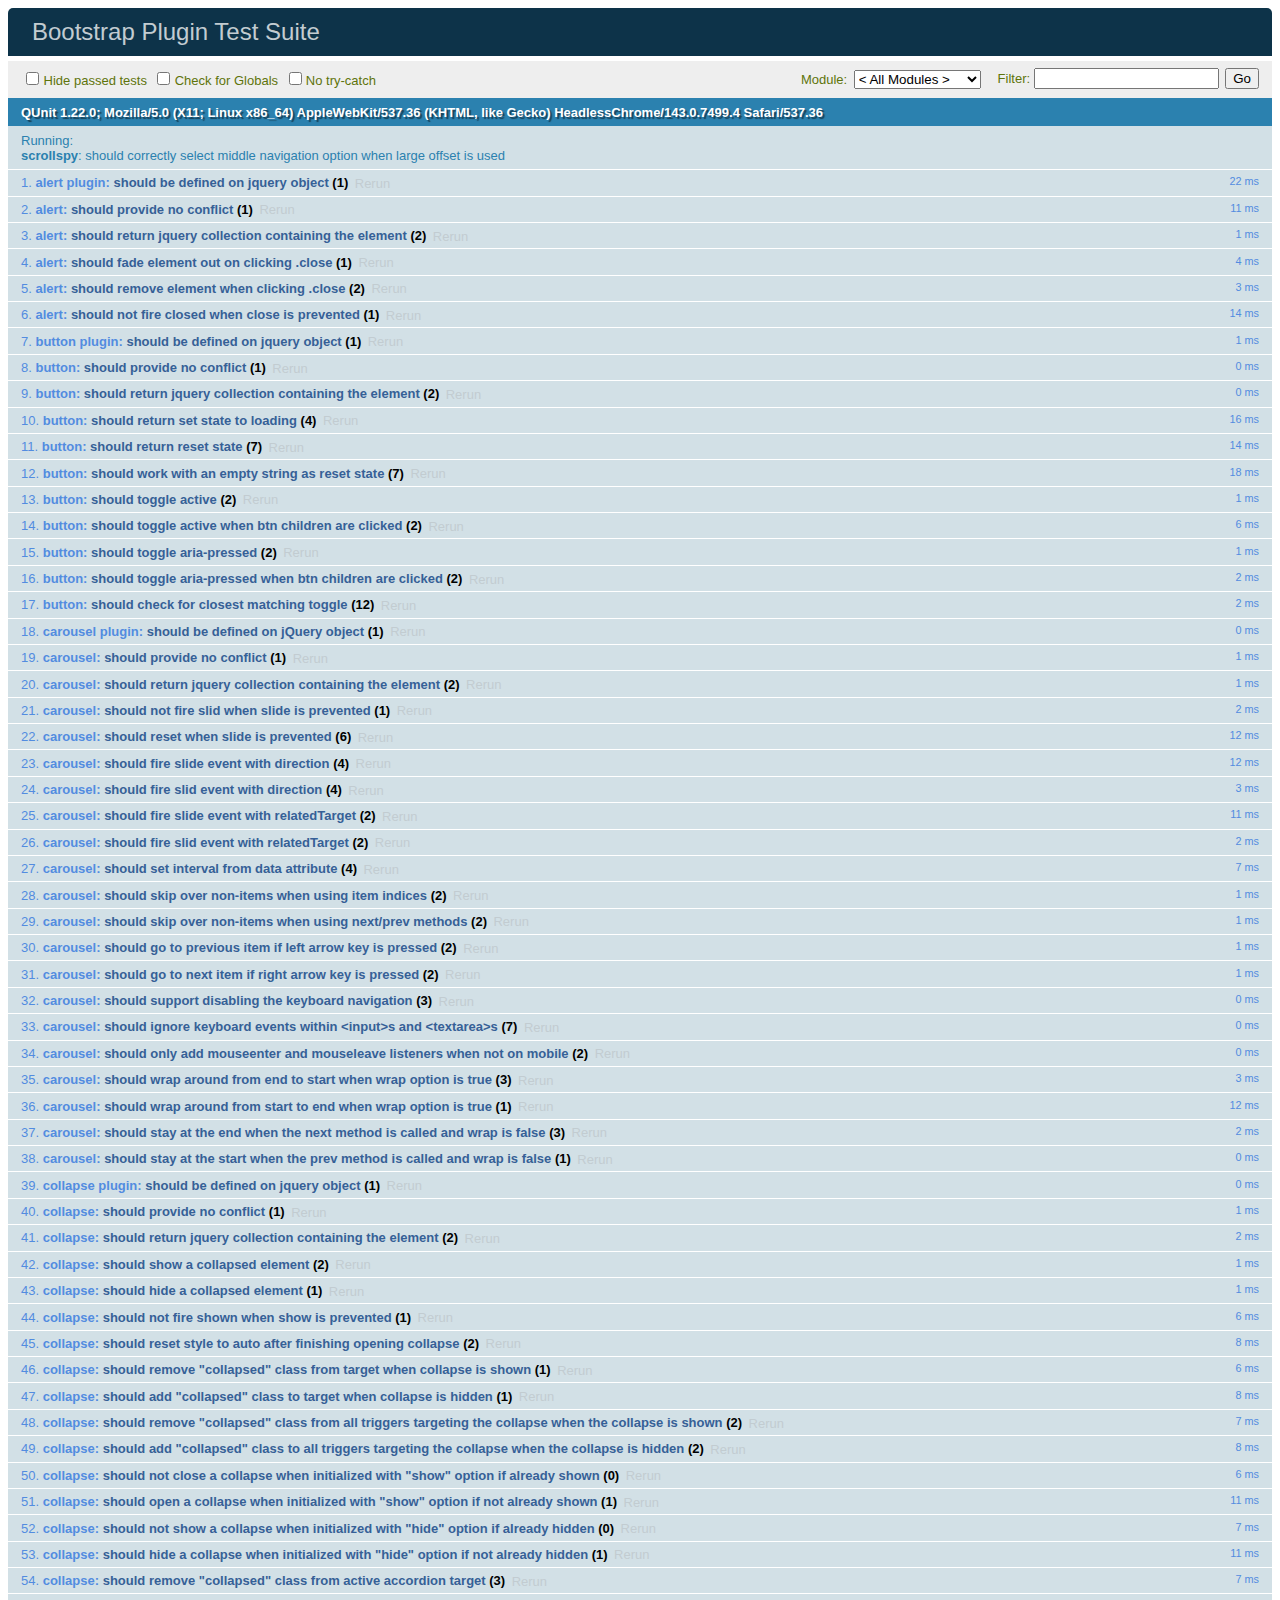
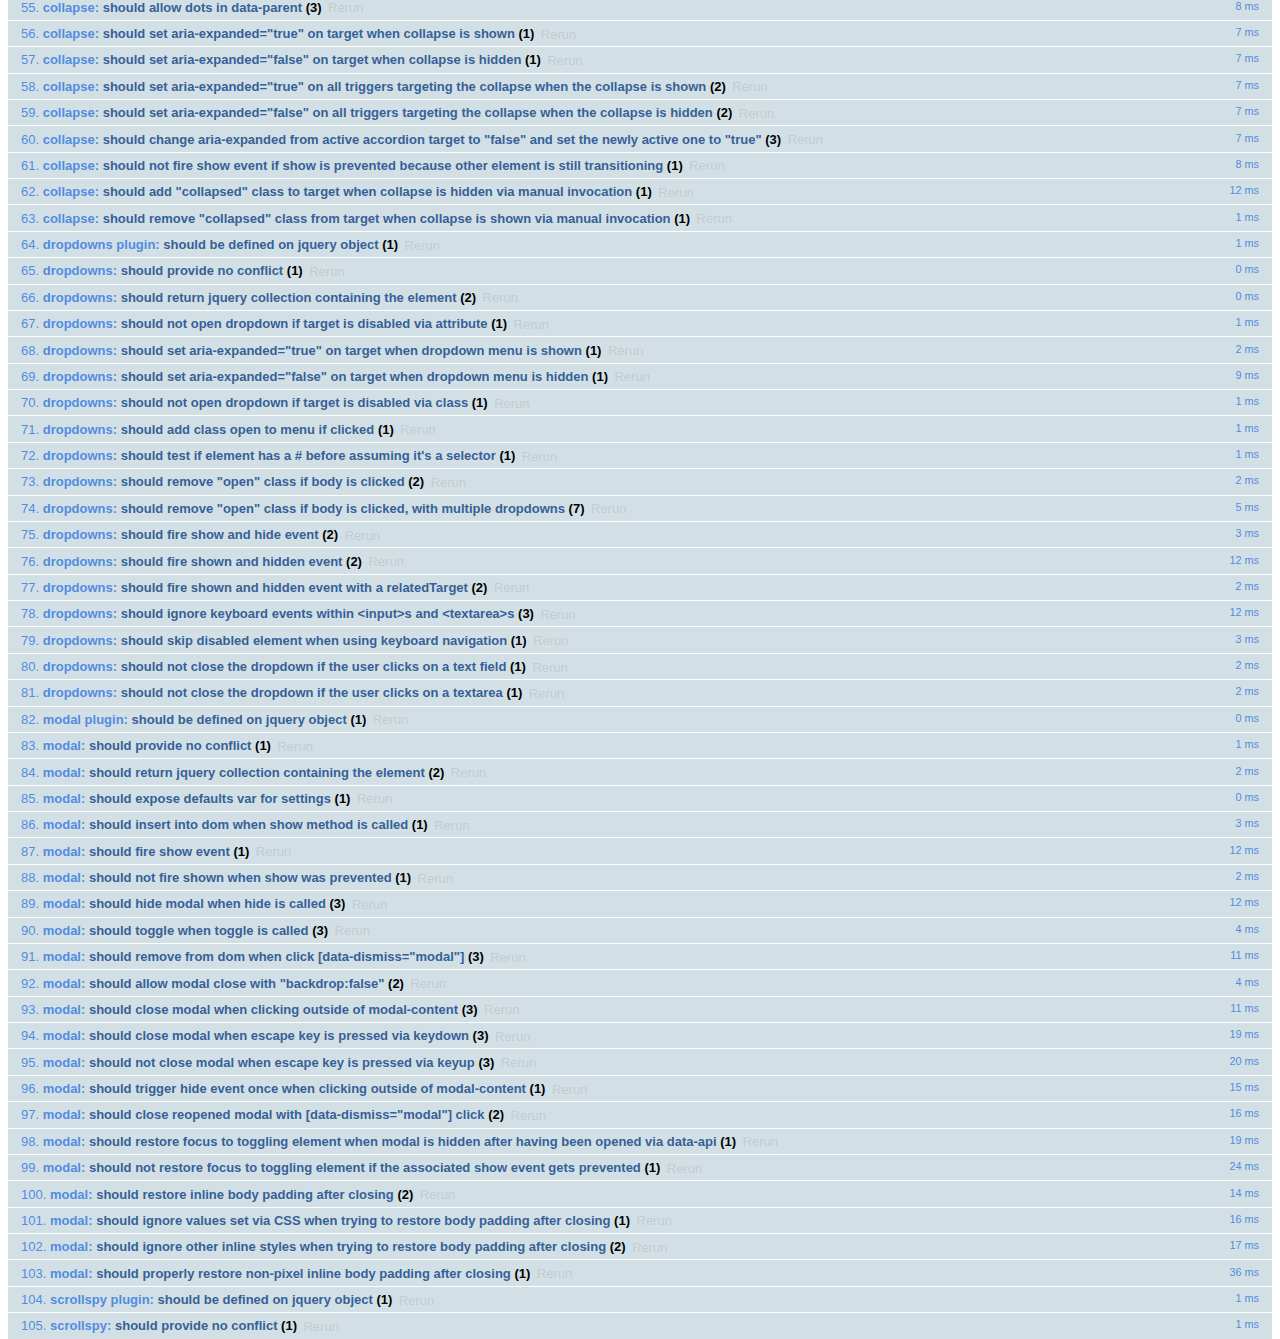
<file: src/main/resources/static/bootstrap-3.3.7/js/tests/index.html>
<!DOCTYPE html>
<html>
  <head>
    <meta charset="utf-8">
    <title>Bootstrap Plugin Test Suite</title>
    <meta name="viewport" content="width=device-width, initial-scale=1">

    <!-- jQuery -->
    <script src="vendor/jquery.min.js"></script>
    <script>
      // Disable jQuery event aliases to ensure we don't accidentally use any of them
      (function () {
        var eventAliases = [
          'blur',
          'focus',
          'focusin',
          'focusout',
          'load',
          'resize',
          'scroll',
          'unload',
          'click',
          'dblclick',
          'mousedown',
          'mouseup',
          'mousemove',
          'mouseover',
          'mouseout',
          'mouseenter',
          'mouseleave',
          'change',
          'select',
          'submit',
          'keydown',
          'keypress',
          'keyup',
          'error',
          'contextmenu',
          'hover',
          'bind',
          'unbind',
          'delegate',
          'undelegate'
        ]
        for (var i = 0; i < eventAliases.length; i++) {
          var eventAlias = eventAliases[i]
          $.fn[eventAlias] = function () {
            throw new Error('Using the ".' + eventAlias + '()" method is not allowed, so that Bootstrap can be compatible with custom jQuery builds which exclude the "event aliases" module that defines said method. See https://github.com/twbs/bootstrap/blob/master/CONTRIBUTING.md#js')
          }
        }
      })()
    </script>

    <!-- QUnit -->
    <link rel="stylesheet" href="vendor/qunit.css" media="screen">
    <script src="vendor/qunit.js"></script>
    <script>
      // See https://github.com/axemclion/grunt-saucelabs#test-result-details-with-qunit
      var log = []
      // Require assert.expect in each test
      QUnit.config.requireExpects = true
      QUnit.done(function (testResults) {
        var tests = []
        for (var i = 0, len = log.length; i < len; i++) {
          var details = log[i]
          tests.push({
            name: details.name,
            result: details.result,
            expected: details.expected,
            actual: details.actual,
            source: details.source
          })
        }
        testResults.tests = tests

        window.global_test_results = testResults
      })

      QUnit.testStart(function (testDetails) {
        $(window).scrollTop(0)
        QUnit.log(function (details) {
          if (!details.result) {
            details.name = testDetails.name
            log.push(details)
          }
        })
      })

      // Cleanup
      QUnit.testDone(function () {
        $('#qunit-fixture').empty()
        $('#modal-test, .modal-backdrop').remove()
      })

      // Display fixture on-screen on iOS to avoid false positives
      if (/iPhone|iPad|iPod/.test(navigator.userAgent)) {
        QUnit.begin(function() {
          $('#qunit-fixture').css({ top: 0, left: 0 })
        })

        QUnit.done(function () {
          $('#qunit-fixture').css({ top: '', left: '' })
        })
      }

      // Disable deprecated global QUnit method aliases in preparation for QUnit v2
      (function () {
        var methodNames = [
          'async',
          'asyncTest',
          'deepEqual',
          'equal',
          'expect',
          'module',
          'notDeepEqual',
          'notEqual',
          'notPropEqual',
          'notStrictEqual',
          'ok',
          'propEqual',
          'push',
          'start',
          'stop',
          'strictEqual',
          'test',
          'throws'
        ];
        for (var i = 0; i < methodNames.length; i++) {
          var methodName = methodNames[i];
          window[methodName] = undefined;
        }
      })();
    </script>

    <!-- Plugin sources -->
    <script>$.support.transition = false</script>
    <script src="../../js/alert.js"></script>
    <script src="../../js/button.js"></script>
    <script src="../../js/carousel.js"></script>
    <script src="../../js/collapse.js"></script>
    <script src="../../js/dropdown.js"></script>
    <script src="../../js/modal.js"></script>
    <script src="../../js/scrollspy.js"></script>
    <script src="../../js/tab.js"></script>
    <script src="../../js/tooltip.js"></script>
    <script src="../../js/popover.js"></script>
    <script src="../../js/affix.js"></script>

    <!-- Unit tests -->
    <script src="unit/alert.js"></script>
    <script src="unit/button.js"></script>
    <script src="unit/carousel.js"></script>
    <script src="unit/collapse.js"></script>
    <script src="unit/dropdown.js"></script>
    <script src="unit/modal.js"></script>
    <script src="unit/scrollspy.js"></script>
    <script src="unit/tab.js"></script>
    <script src="unit/tooltip.js"></script>
    <script src="unit/popover.js"></script>
    <script src="unit/affix.js"></script>

  </head>
  <body>
    <div id="qunit-container">
      <div id="qunit"></div>
      <div id="qunit-fixture"></div>
    </div>
  </body>
</html>
</file>
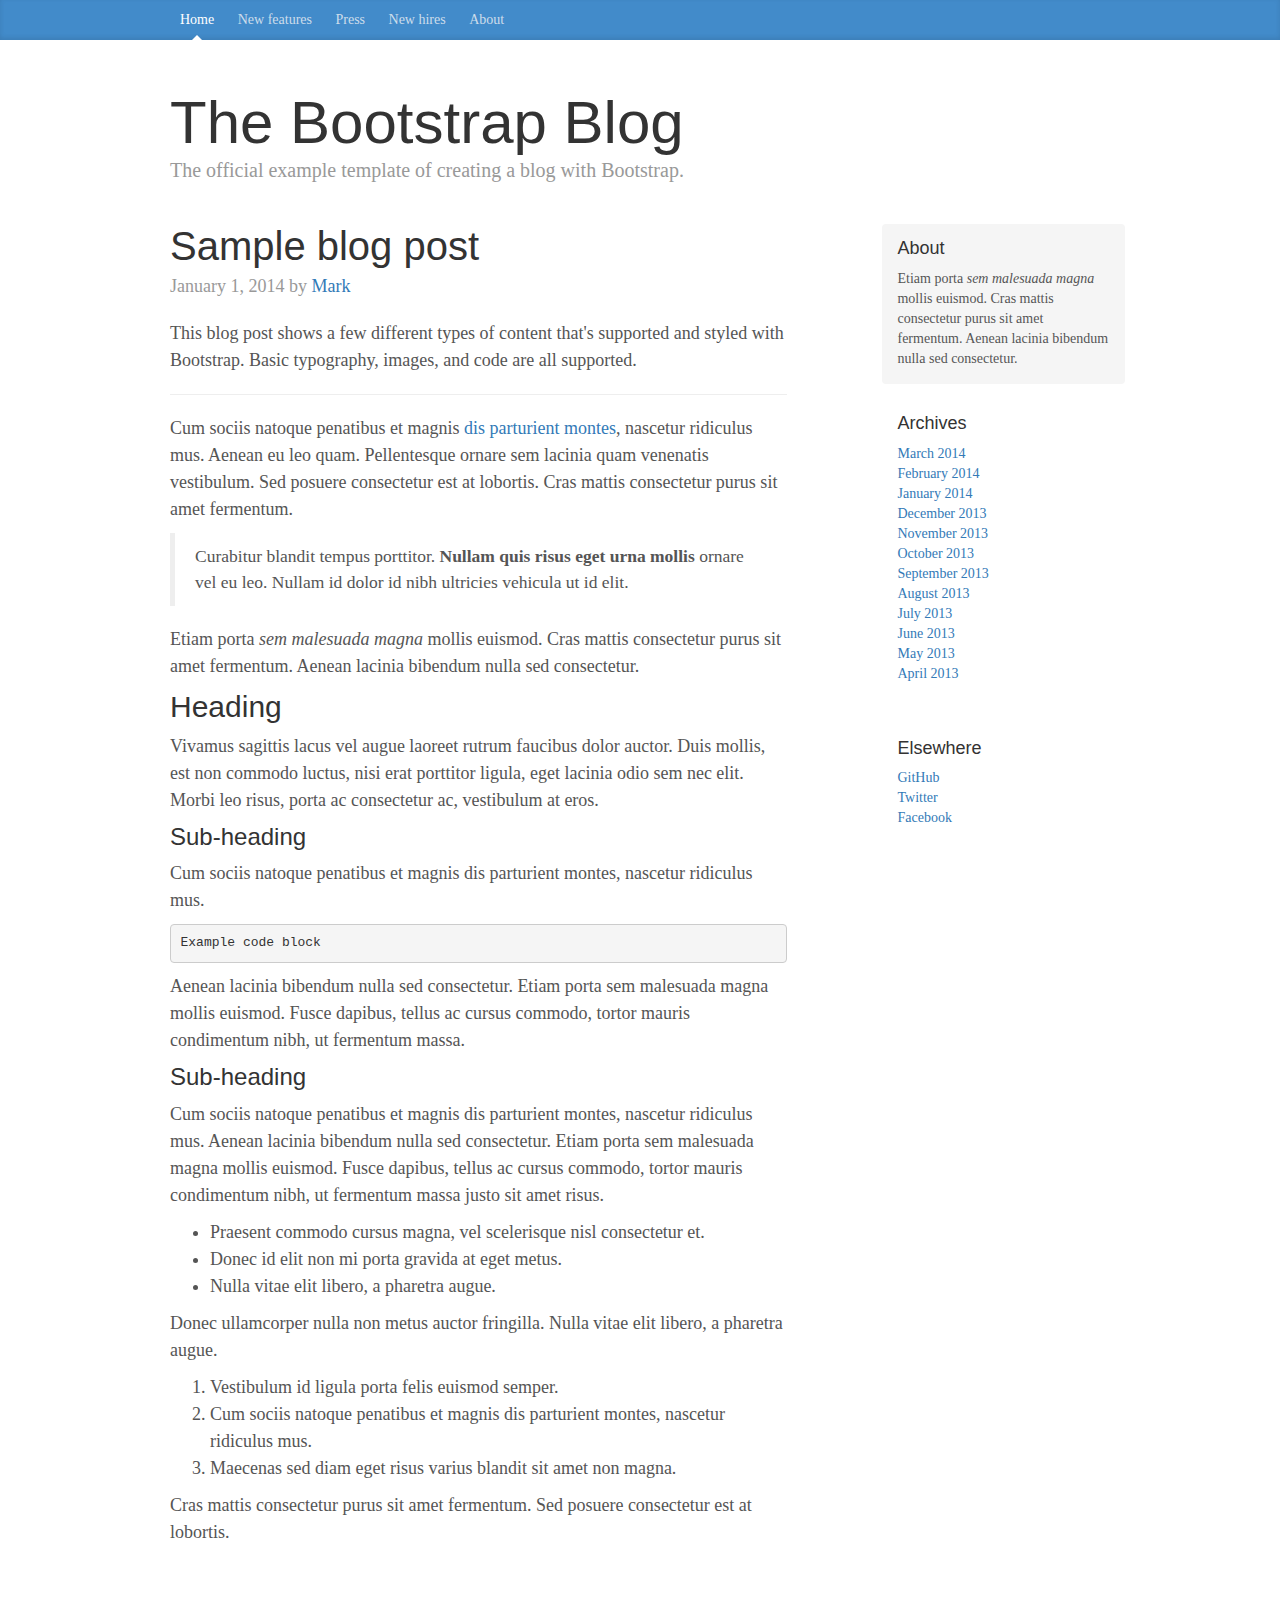
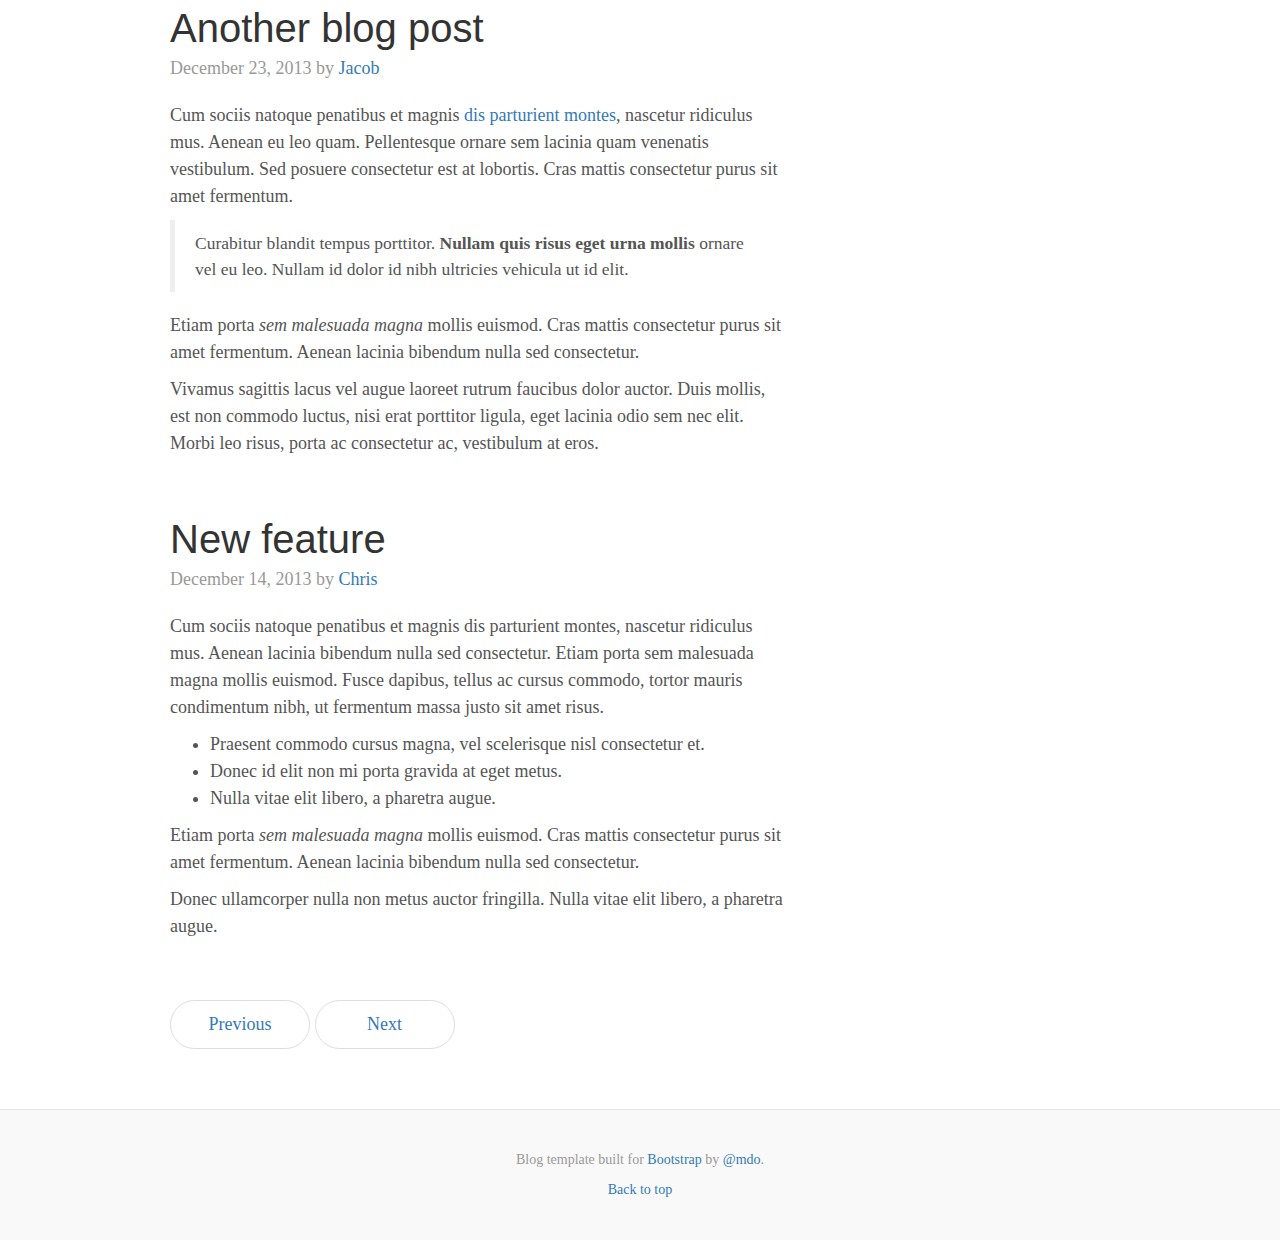
<file: src/main/resources/static/bootstrap-3.3.7/docs/examples/blog/index.html>
<!DOCTYPE html>
<html lang="en">
  <head>
    <meta charset="utf-8">
    <meta http-equiv="X-UA-Compatible" content="IE=edge">
    <meta name="viewport" content="width=device-width, initial-scale=1">
    <!-- The above 3 meta tags *must* come first in the head; any other head content must come *after* these tags -->
    <meta name="description" content="">
    <meta name="author" content="">
    <link rel="icon" href="../../favicon.ico">

    <title>Blog Template for Bootstrap</title>

    <!-- Bootstrap core CSS -->
    <link href="../../dist/css/bootstrap.min.css" rel="stylesheet">

    <!-- IE10 viewport hack for Surface/desktop Windows 8 bug -->
    <link href="../../assets/css/ie10-viewport-bug-workaround.css" rel="stylesheet">

    <!-- Custom styles for this template -->
    <link href="blog.css" rel="stylesheet">

    <!-- Just for debugging purposes. Don't actually copy these 2 lines! -->
    <!--[if lt IE 9]><script src="../../assets/js/ie8-responsive-file-warning.js"></script><![endif]-->
    <script src="../../assets/js/ie-emulation-modes-warning.js"></script>

    <!-- HTML5 shim and Respond.js for IE8 support of HTML5 elements and media queries -->
    <!--[if lt IE 9]>
      <script src="https://oss.maxcdn.com/html5shiv/3.7.3/html5shiv.min.js"></script>
      <script src="https://oss.maxcdn.com/respond/1.4.2/respond.min.js"></script>
    <![endif]-->
  </head>

  <body>

    <div class="blog-masthead">
      <div class="container">
        <nav class="blog-nav">
          <a class="blog-nav-item active" href="#">Home</a>
          <a class="blog-nav-item" href="#">New features</a>
          <a class="blog-nav-item" href="#">Press</a>
          <a class="blog-nav-item" href="#">New hires</a>
          <a class="blog-nav-item" href="#">About</a>
        </nav>
      </div>
    </div>

    <div class="container">

      <div class="blog-header">
        <h1 class="blog-title">The Bootstrap Blog</h1>
        <p class="lead blog-description">The official example template of creating a blog with Bootstrap.</p>
      </div>

      <div class="row">

        <div class="col-sm-8 blog-main">

          <div class="blog-post">
            <h2 class="blog-post-title">Sample blog post</h2>
            <p class="blog-post-meta">January 1, 2014 by <a href="#">Mark</a></p>

            <p>This blog post shows a few different types of content that's supported and styled with Bootstrap. Basic typography, images, and code are all supported.</p>
            <hr>
            <p>Cum sociis natoque penatibus et magnis <a href="#">dis parturient montes</a>, nascetur ridiculus mus. Aenean eu leo quam. Pellentesque ornare sem lacinia quam venenatis vestibulum. Sed posuere consectetur est at lobortis. Cras mattis consectetur purus sit amet fermentum.</p>
            <blockquote>
              <p>Curabitur blandit tempus porttitor. <strong>Nullam quis risus eget urna mollis</strong> ornare vel eu leo. Nullam id dolor id nibh ultricies vehicula ut id elit.</p>
            </blockquote>
            <p>Etiam porta <em>sem malesuada magna</em> mollis euismod. Cras mattis consectetur purus sit amet fermentum. Aenean lacinia bibendum nulla sed consectetur.</p>
            <h2>Heading</h2>
            <p>Vivamus sagittis lacus vel augue laoreet rutrum faucibus dolor auctor. Duis mollis, est non commodo luctus, nisi erat porttitor ligula, eget lacinia odio sem nec elit. Morbi leo risus, porta ac consectetur ac, vestibulum at eros.</p>
            <h3>Sub-heading</h3>
            <p>Cum sociis natoque penatibus et magnis dis parturient montes, nascetur ridiculus mus.</p>
            <pre><code>Example code block</code></pre>
            <p>Aenean lacinia bibendum nulla sed consectetur. Etiam porta sem malesuada magna mollis euismod. Fusce dapibus, tellus ac cursus commodo, tortor mauris condimentum nibh, ut fermentum massa.</p>
            <h3>Sub-heading</h3>
            <p>Cum sociis natoque penatibus et magnis dis parturient montes, nascetur ridiculus mus. Aenean lacinia bibendum nulla sed consectetur. Etiam porta sem malesuada magna mollis euismod. Fusce dapibus, tellus ac cursus commodo, tortor mauris condimentum nibh, ut fermentum massa justo sit amet risus.</p>
            <ul>
              <li>Praesent commodo cursus magna, vel scelerisque nisl consectetur et.</li>
              <li>Donec id elit non mi porta gravida at eget metus.</li>
              <li>Nulla vitae elit libero, a pharetra augue.</li>
            </ul>
            <p>Donec ullamcorper nulla non metus auctor fringilla. Nulla vitae elit libero, a pharetra augue.</p>
            <ol>
              <li>Vestibulum id ligula porta felis euismod semper.</li>
              <li>Cum sociis natoque penatibus et magnis dis parturient montes, nascetur ridiculus mus.</li>
              <li>Maecenas sed diam eget risus varius blandit sit amet non magna.</li>
            </ol>
            <p>Cras mattis consectetur purus sit amet fermentum. Sed posuere consectetur est at lobortis.</p>
          </div><!-- /.blog-post -->

          <div class="blog-post">
            <h2 class="blog-post-title">Another blog post</h2>
            <p class="blog-post-meta">December 23, 2013 by <a href="#">Jacob</a></p>

            <p>Cum sociis natoque penatibus et magnis <a href="#">dis parturient montes</a>, nascetur ridiculus mus. Aenean eu leo quam. Pellentesque ornare sem lacinia quam venenatis vestibulum. Sed posuere consectetur est at lobortis. Cras mattis consectetur purus sit amet fermentum.</p>
            <blockquote>
              <p>Curabitur blandit tempus porttitor. <strong>Nullam quis risus eget urna mollis</strong> ornare vel eu leo. Nullam id dolor id nibh ultricies vehicula ut id elit.</p>
            </blockquote>
            <p>Etiam porta <em>sem malesuada magna</em> mollis euismod. Cras mattis consectetur purus sit amet fermentum. Aenean lacinia bibendum nulla sed consectetur.</p>
            <p>Vivamus sagittis lacus vel augue laoreet rutrum faucibus dolor auctor. Duis mollis, est non commodo luctus, nisi erat porttitor ligula, eget lacinia odio sem nec elit. Morbi leo risus, porta ac consectetur ac, vestibulum at eros.</p>
          </div><!-- /.blog-post -->

          <div class="blog-post">
            <h2 class="blog-post-title">New feature</h2>
            <p class="blog-post-meta">December 14, 2013 by <a href="#">Chris</a></p>

            <p>Cum sociis natoque penatibus et magnis dis parturient montes, nascetur ridiculus mus. Aenean lacinia bibendum nulla sed consectetur. Etiam porta sem malesuada magna mollis euismod. Fusce dapibus, tellus ac cursus commodo, tortor mauris condimentum nibh, ut fermentum massa justo sit amet risus.</p>
            <ul>
              <li>Praesent commodo cursus magna, vel scelerisque nisl consectetur et.</li>
              <li>Donec id elit non mi porta gravida at eget metus.</li>
              <li>Nulla vitae elit libero, a pharetra augue.</li>
            </ul>
            <p>Etiam porta <em>sem malesuada magna</em> mollis euismod. Cras mattis consectetur purus sit amet fermentum. Aenean lacinia bibendum nulla sed consectetur.</p>
            <p>Donec ullamcorper nulla non metus auctor fringilla. Nulla vitae elit libero, a pharetra augue.</p>
          </div><!-- /.blog-post -->

          <nav>
            <ul class="pager">
              <li><a href="#">Previous</a></li>
              <li><a href="#">Next</a></li>
            </ul>
          </nav>

        </div><!-- /.blog-main -->

        <div class="col-sm-3 col-sm-offset-1 blog-sidebar">
          <div class="sidebar-module sidebar-module-inset">
            <h4>About</h4>
            <p>Etiam porta <em>sem malesuada magna</em> mollis euismod. Cras mattis consectetur purus sit amet fermentum. Aenean lacinia bibendum nulla sed consectetur.</p>
          </div>
          <div class="sidebar-module">
            <h4>Archives</h4>
            <ol class="list-unstyled">
              <li><a href="#">March 2014</a></li>
              <li><a href="#">February 2014</a></li>
              <li><a href="#">January 2014</a></li>
              <li><a href="#">December 2013</a></li>
              <li><a href="#">November 2013</a></li>
              <li><a href="#">October 2013</a></li>
              <li><a href="#">September 2013</a></li>
              <li><a href="#">August 2013</a></li>
              <li><a href="#">July 2013</a></li>
              <li><a href="#">June 2013</a></li>
              <li><a href="#">May 2013</a></li>
              <li><a href="#">April 2013</a></li>
            </ol>
          </div>
          <div class="sidebar-module">
            <h4>Elsewhere</h4>
            <ol class="list-unstyled">
              <li><a href="#">GitHub</a></li>
              <li><a href="#">Twitter</a></li>
              <li><a href="#">Facebook</a></li>
            </ol>
          </div>
        </div><!-- /.blog-sidebar -->

      </div><!-- /.row -->

    </div><!-- /.container -->

    <footer class="blog-footer">
      <p>Blog template built for <a href="http://getbootstrap.com">Bootstrap</a> by <a href="https://twitter.com/mdo">@mdo</a>.</p>
      <p>
        <a href="#">Back to top</a>
      </p>
    </footer>


    <!-- Bootstrap core JavaScript
    ================================================== -->
    <!-- Placed at the end of the document so the pages load faster -->
    <script src="https://ajax.googleapis.com/ajax/libs/jquery/1.12.4/jquery.min.js"></script>
    <script>window.jQuery || document.write('<script src="../../assets/js/vendor/jquery.min.js"><\/script>')</script>
    <script src="../../dist/js/bootstrap.min.js"></script>
    <!-- IE10 viewport hack for Surface/desktop Windows 8 bug -->
    <script src="../../assets/js/ie10-viewport-bug-workaround.js"></script>
  </body>
</html>
</file>
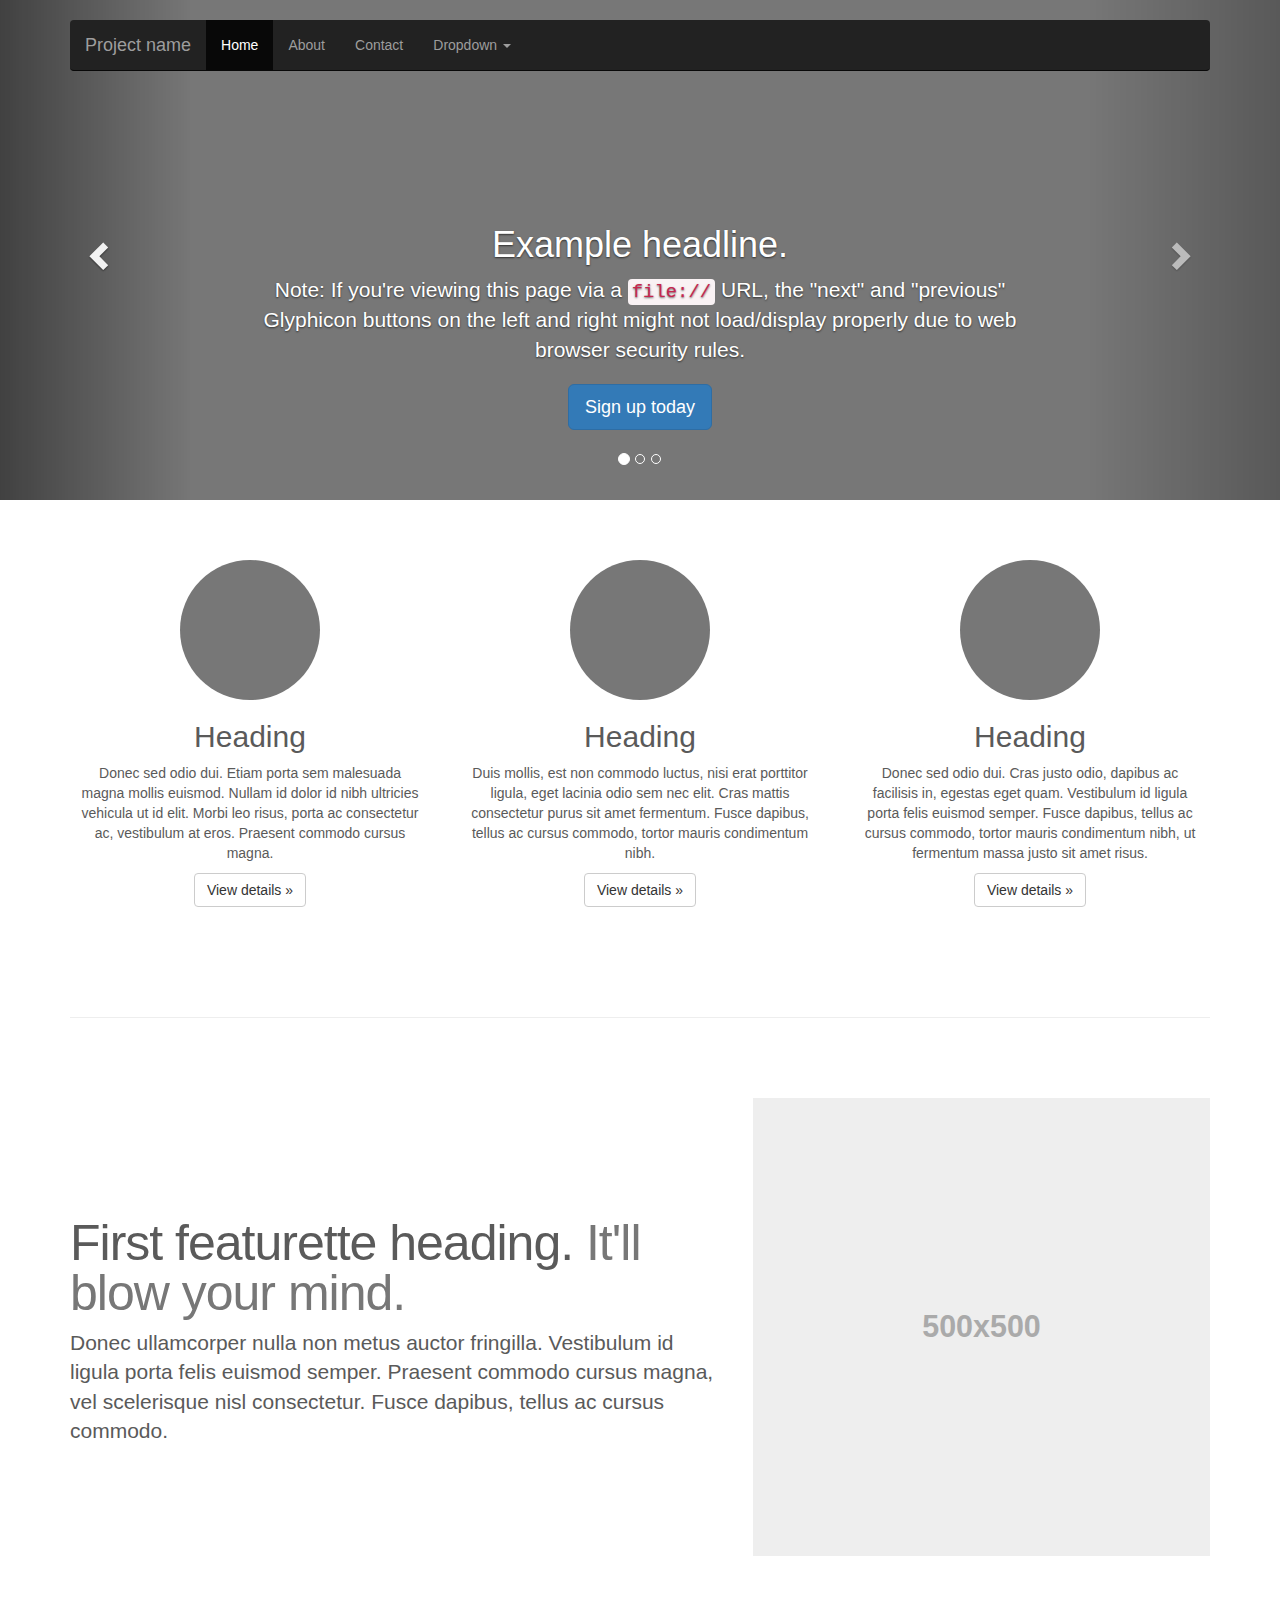
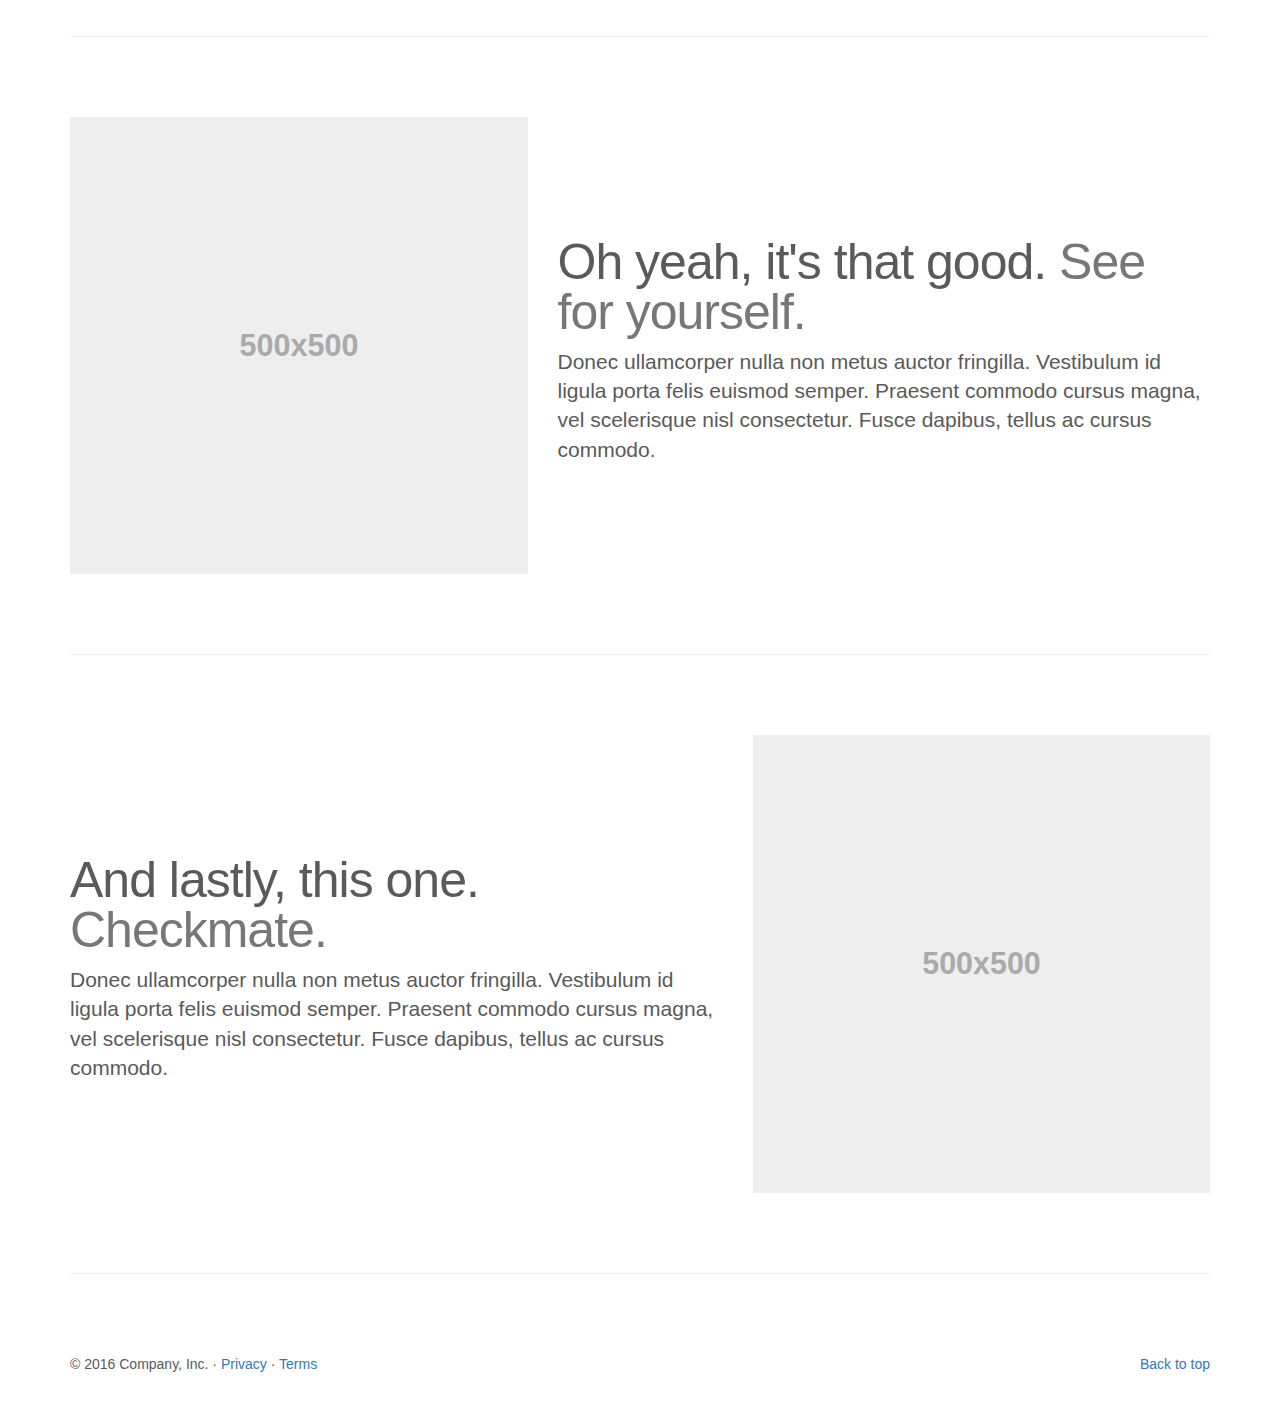
<file: src/main/resources/static/bootstrap-3.3.7/docs/examples/carousel/index.html>
<!DOCTYPE html>
<html lang="en">
  <head>
    <meta charset="utf-8">
    <meta http-equiv="X-UA-Compatible" content="IE=edge">
    <meta name="viewport" content="width=device-width, initial-scale=1">
    <!-- The above 3 meta tags *must* come first in the head; any other head content must come *after* these tags -->
    <meta name="description" content="">
    <meta name="author" content="">
    <link rel="icon" href="../../favicon.ico">

    <title>Carousel Template for Bootstrap</title>

    <!-- Bootstrap core CSS -->
    <link href="../../dist/css/bootstrap.min.css" rel="stylesheet">

    <!-- IE10 viewport hack for Surface/desktop Windows 8 bug -->
    <link href="../../assets/css/ie10-viewport-bug-workaround.css" rel="stylesheet">

    <!-- Just for debugging purposes. Don't actually copy these 2 lines! -->
    <!--[if lt IE 9]><script src="../../assets/js/ie8-responsive-file-warning.js"></script><![endif]-->
    <script src="../../assets/js/ie-emulation-modes-warning.js"></script>

    <!-- HTML5 shim and Respond.js for IE8 support of HTML5 elements and media queries -->
    <!--[if lt IE 9]>
      <script src="https://oss.maxcdn.com/html5shiv/3.7.3/html5shiv.min.js"></script>
      <script src="https://oss.maxcdn.com/respond/1.4.2/respond.min.js"></script>
    <![endif]-->

    <!-- Custom styles for this template -->
    <link href="carousel.css" rel="stylesheet">
  </head>
<!-- NAVBAR
================================================== -->
  <body>
    <div class="navbar-wrapper">
      <div class="container">

        <nav class="navbar navbar-inverse navbar-static-top">
          <div class="container">
            <div class="navbar-header">
              <button type="button" class="navbar-toggle collapsed" data-toggle="collapse" data-target="#navbar" aria-expanded="false" aria-controls="navbar">
                <span class="sr-only">Toggle navigation</span>
                <span class="icon-bar"></span>
                <span class="icon-bar"></span>
                <span class="icon-bar"></span>
              </button>
              <a class="navbar-brand" href="#">Project name</a>
            </div>
            <div id="navbar" class="navbar-collapse collapse">
              <ul class="nav navbar-nav">
                <li class="active"><a href="#">Home</a></li>
                <li><a href="#about">About</a></li>
                <li><a href="#contact">Contact</a></li>
                <li class="dropdown">
                  <a href="#" class="dropdown-toggle" data-toggle="dropdown" role="button" aria-haspopup="true" aria-expanded="false">Dropdown <span class="caret"></span></a>
                  <ul class="dropdown-menu">
                    <li><a href="#">Action</a></li>
                    <li><a href="#">Another action</a></li>
                    <li><a href="#">Something else here</a></li>
                    <li role="separator" class="divider"></li>
                    <li class="dropdown-header">Nav header</li>
                    <li><a href="#">Separated link</a></li>
                    <li><a href="#">One more separated link</a></li>
                  </ul>
                </li>
              </ul>
            </div>
          </div>
        </nav>

      </div>
    </div>


    <!-- Carousel
    ================================================== -->
    <div id="myCarousel" class="carousel slide" data-ride="carousel">
      <!-- Indicators -->
      <ol class="carousel-indicators">
        <li data-target="#myCarousel" data-slide-to="0" class="active"></li>
        <li data-target="#myCarousel" data-slide-to="1"></li>
        <li data-target="#myCarousel" data-slide-to="2"></li>
      </ol>
      <div class="carousel-inner" role="listbox">
        <div class="item active">
          <img class="first-slide" src="[data-uri]" alt="First slide">
          <div class="container">
            <div class="carousel-caption">
              <h1>Example headline.</h1>
              <p>Note: If you're viewing this page via a <code>file://</code> URL, the "next" and "previous" Glyphicon buttons on the left and right might not load/display properly due to web browser security rules.</p>
              <p><a class="btn btn-lg btn-primary" href="#" role="button">Sign up today</a></p>
            </div>
          </div>
        </div>
        <div class="item">
          <img class="second-slide" src="[data-uri]" alt="Second slide">
          <div class="container">
            <div class="carousel-caption">
              <h1>Another example headline.</h1>
              <p>Cras justo odio, dapibus ac facilisis in, egestas eget quam. Donec id elit non mi porta gravida at eget metus. Nullam id dolor id nibh ultricies vehicula ut id elit.</p>
              <p><a class="btn btn-lg btn-primary" href="#" role="button">Learn more</a></p>
            </div>
          </div>
        </div>
        <div class="item">
          <img class="third-slide" src="[data-uri]" alt="Third slide">
          <div class="container">
            <div class="carousel-caption">
              <h1>One more for good measure.</h1>
              <p>Cras justo odio, dapibus ac facilisis in, egestas eget quam. Donec id elit non mi porta gravida at eget metus. Nullam id dolor id nibh ultricies vehicula ut id elit.</p>
              <p><a class="btn btn-lg btn-primary" href="#" role="button">Browse gallery</a></p>
            </div>
          </div>
        </div>
      </div>
      <a class="left carousel-control" href="#myCarousel" role="button" data-slide="prev">
        <span class="glyphicon glyphicon-chevron-left" aria-hidden="true"></span>
        <span class="sr-only">Previous</span>
      </a>
      <a class="right carousel-control" href="#myCarousel" role="button" data-slide="next">
        <span class="glyphicon glyphicon-chevron-right" aria-hidden="true"></span>
        <span class="sr-only">Next</span>
      </a>
    </div><!-- /.carousel -->


    <!-- Marketing messaging and featurettes
    ================================================== -->
    <!-- Wrap the rest of the page in another container to center all the content. -->

    <div class="container marketing">

      <!-- Three columns of text below the carousel -->
      <div class="row">
        <div class="col-lg-4">
          <img class="img-circle" src="[data-uri]" alt="Generic placeholder image" width="140" height="140">
          <h2>Heading</h2>
          <p>Donec sed odio dui. Etiam porta sem malesuada magna mollis euismod. Nullam id dolor id nibh ultricies vehicula ut id elit. Morbi leo risus, porta ac consectetur ac, vestibulum at eros. Praesent commodo cursus magna.</p>
          <p><a class="btn btn-default" href="#" role="button">View details &raquo;</a></p>
        </div><!-- /.col-lg-4 -->
        <div class="col-lg-4">
          <img class="img-circle" src="[data-uri]" alt="Generic placeholder image" width="140" height="140">
          <h2>Heading</h2>
          <p>Duis mollis, est non commodo luctus, nisi erat porttitor ligula, eget lacinia odio sem nec elit. Cras mattis consectetur purus sit amet fermentum. Fusce dapibus, tellus ac cursus commodo, tortor mauris condimentum nibh.</p>
          <p><a class="btn btn-default" href="#" role="button">View details &raquo;</a></p>
        </div><!-- /.col-lg-4 -->
        <div class="col-lg-4">
          <img class="img-circle" src="[data-uri]" alt="Generic placeholder image" width="140" height="140">
          <h2>Heading</h2>
          <p>Donec sed odio dui. Cras justo odio, dapibus ac facilisis in, egestas eget quam. Vestibulum id ligula porta felis euismod semper. Fusce dapibus, tellus ac cursus commodo, tortor mauris condimentum nibh, ut fermentum massa justo sit amet risus.</p>
          <p><a class="btn btn-default" href="#" role="button">View details &raquo;</a></p>
        </div><!-- /.col-lg-4 -->
      </div><!-- /.row -->


      <!-- START THE FEATURETTES -->

      <hr class="featurette-divider">

      <div class="row featurette">
        <div class="col-md-7">
          <h2 class="featurette-heading">First featurette heading. <span class="text-muted">It'll blow your mind.</span></h2>
          <p class="lead">Donec ullamcorper nulla non metus auctor fringilla. Vestibulum id ligula porta felis euismod semper. Praesent commodo cursus magna, vel scelerisque nisl consectetur. Fusce dapibus, tellus ac cursus commodo.</p>
        </div>
        <div class="col-md-5">
          <img class="featurette-image img-responsive center-block" data-src="holder.js/500x500/auto" alt="Generic placeholder image">
        </div>
      </div>

      <hr class="featurette-divider">

      <div class="row featurette">
        <div class="col-md-7 col-md-push-5">
          <h2 class="featurette-heading">Oh yeah, it's that good. <span class="text-muted">See for yourself.</span></h2>
          <p class="lead">Donec ullamcorper nulla non metus auctor fringilla. Vestibulum id ligula porta felis euismod semper. Praesent commodo cursus magna, vel scelerisque nisl consectetur. Fusce dapibus, tellus ac cursus commodo.</p>
        </div>
        <div class="col-md-5 col-md-pull-7">
          <img class="featurette-image img-responsive center-block" data-src="holder.js/500x500/auto" alt="Generic placeholder image">
        </div>
      </div>

      <hr class="featurette-divider">

      <div class="row featurette">
        <div class="col-md-7">
          <h2 class="featurette-heading">And lastly, this one. <span class="text-muted">Checkmate.</span></h2>
          <p class="lead">Donec ullamcorper nulla non metus auctor fringilla. Vestibulum id ligula porta felis euismod semper. Praesent commodo cursus magna, vel scelerisque nisl consectetur. Fusce dapibus, tellus ac cursus commodo.</p>
        </div>
        <div class="col-md-5">
          <img class="featurette-image img-responsive center-block" data-src="holder.js/500x500/auto" alt="Generic placeholder image">
        </div>
      </div>

      <hr class="featurette-divider">

      <!-- /END THE FEATURETTES -->


      <!-- FOOTER -->
      <footer>
        <p class="pull-right"><a href="#">Back to top</a></p>
        <p>&copy; 2016 Company, Inc. &middot; <a href="#">Privacy</a> &middot; <a href="#">Terms</a></p>
      </footer>

    </div><!-- /.container -->


    <!-- Bootstrap core JavaScript
    ================================================== -->
    <!-- Placed at the end of the document so the pages load faster -->
    <script src="https://ajax.googleapis.com/ajax/libs/jquery/1.12.4/jquery.min.js"></script>
    <script>window.jQuery || document.write('<script src="../../assets/js/vendor/jquery.min.js"><\/script>')</script>
    <script src="../../dist/js/bootstrap.min.js"></script>
    <!-- Just to make our placeholder images work. Don't actually copy the next line! -->
    <script src="../../assets/js/vendor/holder.min.js"></script>
    <!-- IE10 viewport hack for Surface/desktop Windows 8 bug -->
    <script src="../../assets/js/ie10-viewport-bug-workaround.js"></script>
  </body>
</html>
</file>
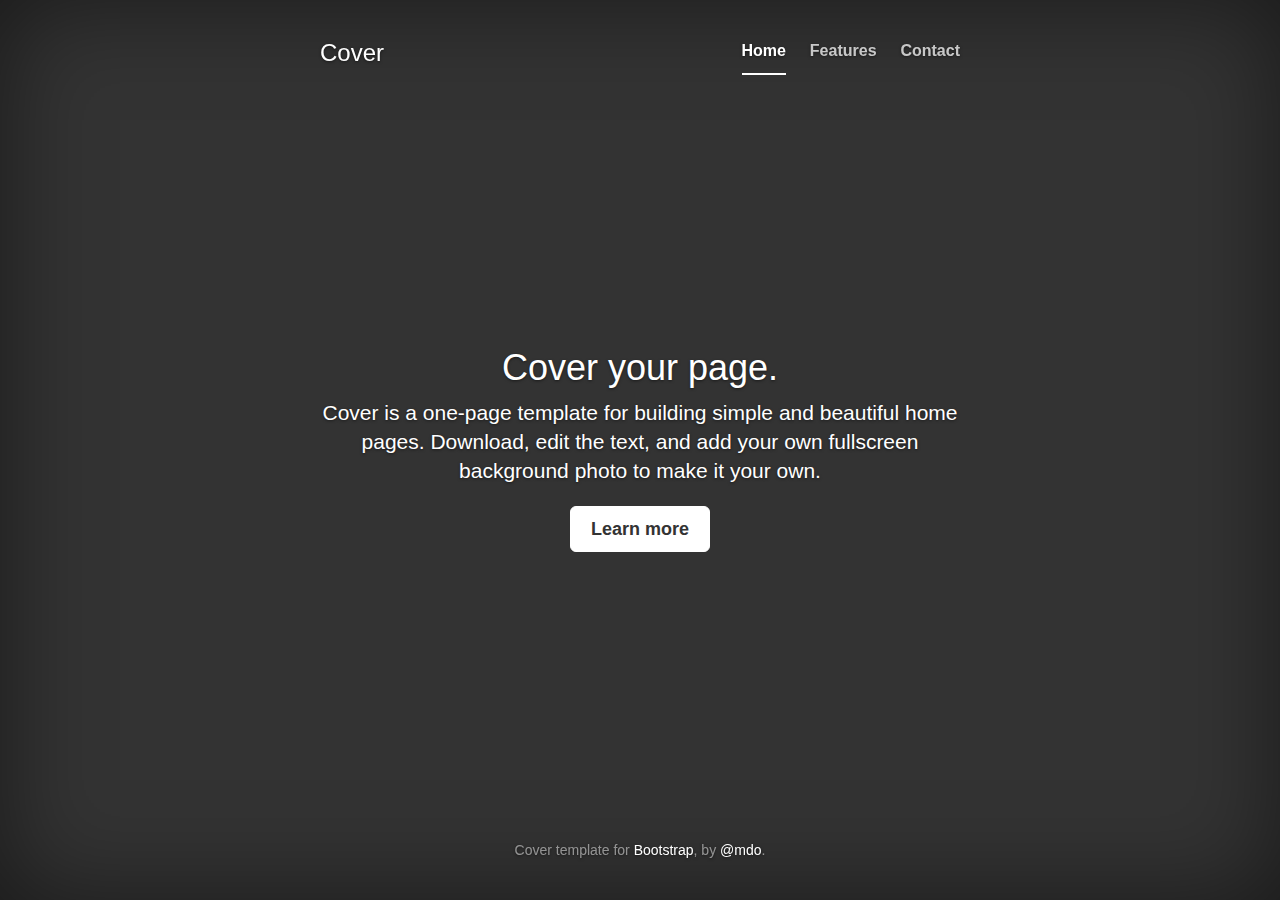
<file: src/main/resources/static/bootstrap-3.3.7/docs/examples/cover/index.html>
<!DOCTYPE html>
<html lang="en">
  <head>
    <meta charset="utf-8">
    <meta http-equiv="X-UA-Compatible" content="IE=edge">
    <meta name="viewport" content="width=device-width, initial-scale=1">
    <!-- The above 3 meta tags *must* come first in the head; any other head content must come *after* these tags -->
    <meta name="description" content="">
    <meta name="author" content="">
    <link rel="icon" href="../../favicon.ico">

    <title>Cover Template for Bootstrap</title>

    <!-- Bootstrap core CSS -->
    <link href="../../dist/css/bootstrap.min.css" rel="stylesheet">

    <!-- IE10 viewport hack for Surface/desktop Windows 8 bug -->
    <link href="../../assets/css/ie10-viewport-bug-workaround.css" rel="stylesheet">

    <!-- Custom styles for this template -->
    <link href="cover.css" rel="stylesheet">

    <!-- Just for debugging purposes. Don't actually copy these 2 lines! -->
    <!--[if lt IE 9]><script src="../../assets/js/ie8-responsive-file-warning.js"></script><![endif]-->
    <script src="../../assets/js/ie-emulation-modes-warning.js"></script>

    <!-- HTML5 shim and Respond.js for IE8 support of HTML5 elements and media queries -->
    <!--[if lt IE 9]>
      <script src="https://oss.maxcdn.com/html5shiv/3.7.3/html5shiv.min.js"></script>
      <script src="https://oss.maxcdn.com/respond/1.4.2/respond.min.js"></script>
    <![endif]-->
  </head>

  <body>

    <div class="site-wrapper">

      <div class="site-wrapper-inner">

        <div class="cover-container">

          <div class="masthead clearfix">
            <div class="inner">
              <h3 class="masthead-brand">Cover</h3>
              <nav>
                <ul class="nav masthead-nav">
                  <li class="active"><a href="#">Home</a></li>
                  <li><a href="#">Features</a></li>
                  <li><a href="#">Contact</a></li>
                </ul>
              </nav>
            </div>
          </div>

          <div class="inner cover">
            <h1 class="cover-heading">Cover your page.</h1>
            <p class="lead">Cover is a one-page template for building simple and beautiful home pages. Download, edit the text, and add your own fullscreen background photo to make it your own.</p>
            <p class="lead">
              <a href="#" class="btn btn-lg btn-default">Learn more</a>
            </p>
          </div>

          <div class="mastfoot">
            <div class="inner">
              <p>Cover template for <a href="http://getbootstrap.com">Bootstrap</a>, by <a href="https://twitter.com/mdo">@mdo</a>.</p>
            </div>
          </div>

        </div>

      </div>

    </div>

    <!-- Bootstrap core JavaScript
    ================================================== -->
    <!-- Placed at the end of the document so the pages load faster -->
    <script src="https://ajax.googleapis.com/ajax/libs/jquery/1.12.4/jquery.min.js"></script>
    <script>window.jQuery || document.write('<script src="../../assets/js/vendor/jquery.min.js"><\/script>')</script>
    <script src="../../dist/js/bootstrap.min.js"></script>
    <!-- IE10 viewport hack for Surface/desktop Windows 8 bug -->
    <script src="../../assets/js/ie10-viewport-bug-workaround.js"></script>
  </body>
</html>
</file>
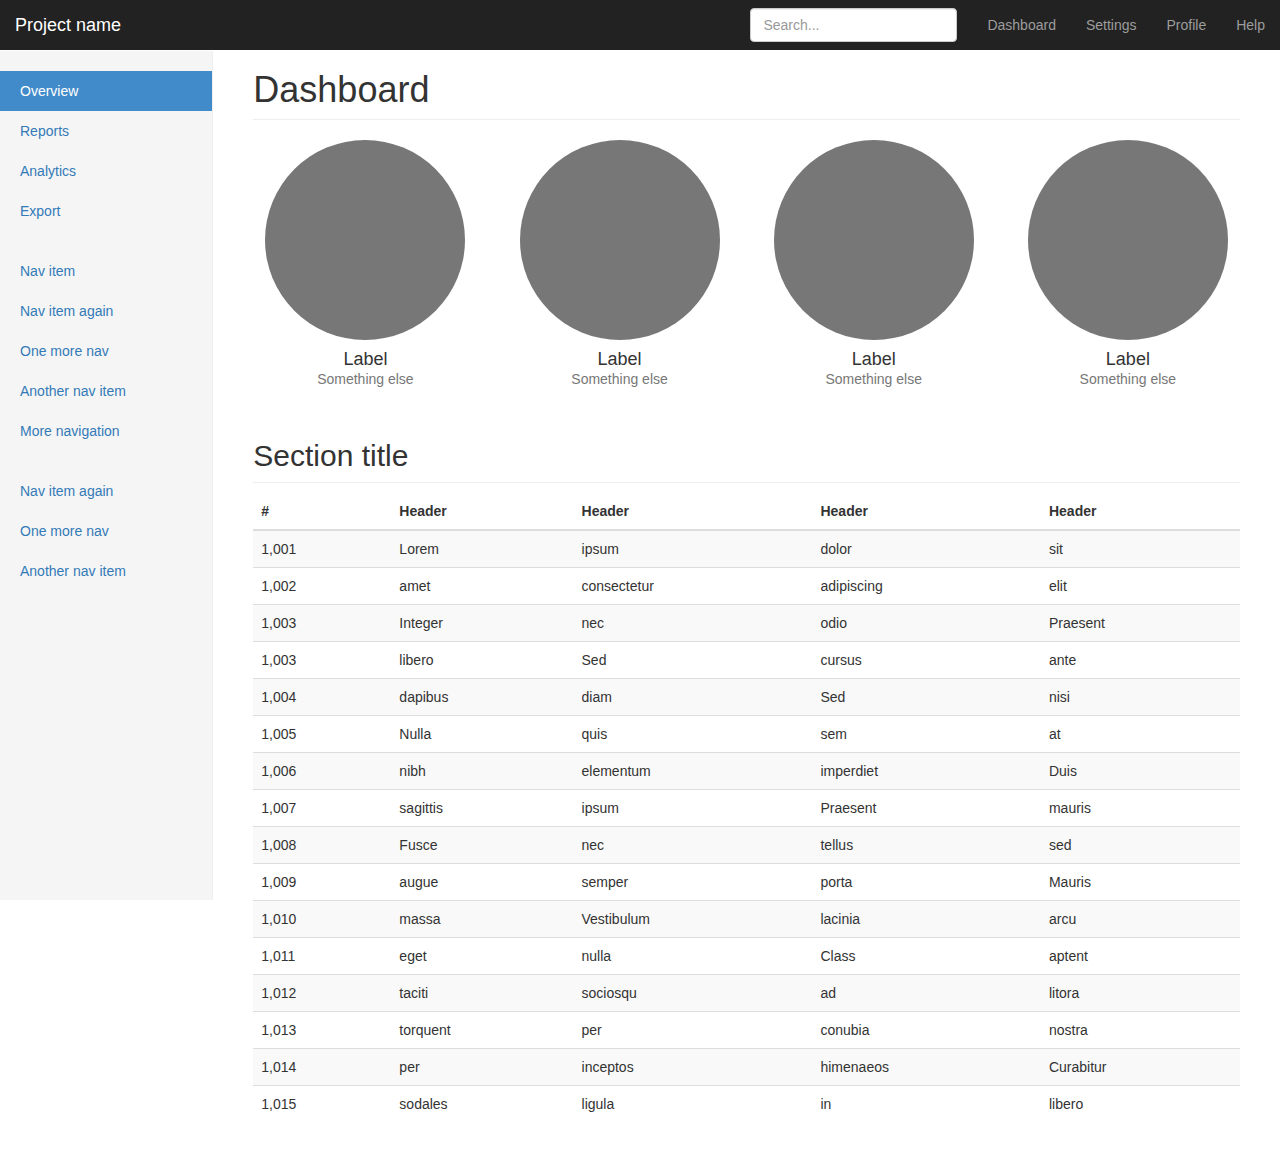
<file: src/main/resources/static/bootstrap-3.3.7/docs/examples/dashboard/index.html>
<!DOCTYPE html>
<html lang="en">
  <head>
    <meta charset="utf-8">
    <meta http-equiv="X-UA-Compatible" content="IE=edge">
    <meta name="viewport" content="width=device-width, initial-scale=1">
    <!-- The above 3 meta tags *must* come first in the head; any other head content must come *after* these tags -->
    <meta name="description" content="">
    <meta name="author" content="">
    <link rel="icon" href="../../favicon.ico">

    <title>Dashboard Template for Bootstrap</title>

    <!-- Bootstrap core CSS -->
    <link href="../../dist/css/bootstrap.min.css" rel="stylesheet">

    <!-- IE10 viewport hack for Surface/desktop Windows 8 bug -->
    <link href="../../assets/css/ie10-viewport-bug-workaround.css" rel="stylesheet">

    <!-- Custom styles for this template -->
    <link href="dashboard.css" rel="stylesheet">

    <!-- Just for debugging purposes. Don't actually copy these 2 lines! -->
    <!--[if lt IE 9]><script src="../../assets/js/ie8-responsive-file-warning.js"></script><![endif]-->
    <script src="../../assets/js/ie-emulation-modes-warning.js"></script>

    <!-- HTML5 shim and Respond.js for IE8 support of HTML5 elements and media queries -->
    <!--[if lt IE 9]>
      <script src="https://oss.maxcdn.com/html5shiv/3.7.3/html5shiv.min.js"></script>
      <script src="https://oss.maxcdn.com/respond/1.4.2/respond.min.js"></script>
    <![endif]-->
  </head>

  <body>

    <nav class="navbar navbar-inverse navbar-fixed-top">
      <div class="container-fluid">
        <div class="navbar-header">
          <button type="button" class="navbar-toggle collapsed" data-toggle="collapse" data-target="#navbar" aria-expanded="false" aria-controls="navbar">
            <span class="sr-only">Toggle navigation</span>
            <span class="icon-bar"></span>
            <span class="icon-bar"></span>
            <span class="icon-bar"></span>
          </button>
          <a class="navbar-brand" href="#">Project name</a>
        </div>
        <div id="navbar" class="navbar-collapse collapse">
          <ul class="nav navbar-nav navbar-right">
            <li><a href="#">Dashboard</a></li>
            <li><a href="#">Settings</a></li>
            <li><a href="#">Profile</a></li>
            <li><a href="#">Help</a></li>
          </ul>
          <form class="navbar-form navbar-right">
            <input type="text" class="form-control" placeholder="Search...">
          </form>
        </div>
      </div>
    </nav>

    <div class="container-fluid">
      <div class="row">
        <div class="col-sm-3 col-md-2 sidebar">
          <ul class="nav nav-sidebar">
            <li class="active"><a href="#">Overview <span class="sr-only">(current)</span></a></li>
            <li><a href="#">Reports</a></li>
            <li><a href="#">Analytics</a></li>
            <li><a href="#">Export</a></li>
          </ul>
          <ul class="nav nav-sidebar">
            <li><a href="">Nav item</a></li>
            <li><a href="">Nav item again</a></li>
            <li><a href="">One more nav</a></li>
            <li><a href="">Another nav item</a></li>
            <li><a href="">More navigation</a></li>
          </ul>
          <ul class="nav nav-sidebar">
            <li><a href="">Nav item again</a></li>
            <li><a href="">One more nav</a></li>
            <li><a href="">Another nav item</a></li>
          </ul>
        </div>
        <div class="col-sm-9 col-sm-offset-3 col-md-10 col-md-offset-2 main">
          <h1 class="page-header">Dashboard</h1>

          <div class="row placeholders">
            <div class="col-xs-6 col-sm-3 placeholder">
              <img src="[data-uri]" width="200" height="200" class="img-responsive" alt="Generic placeholder thumbnail">
              <h4>Label</h4>
              <span class="text-muted">Something else</span>
            </div>
            <div class="col-xs-6 col-sm-3 placeholder">
              <img src="[data-uri]" width="200" height="200" class="img-responsive" alt="Generic placeholder thumbnail">
              <h4>Label</h4>
              <span class="text-muted">Something else</span>
            </div>
            <div class="col-xs-6 col-sm-3 placeholder">
              <img src="[data-uri]" width="200" height="200" class="img-responsive" alt="Generic placeholder thumbnail">
              <h4>Label</h4>
              <span class="text-muted">Something else</span>
            </div>
            <div class="col-xs-6 col-sm-3 placeholder">
              <img src="[data-uri]" width="200" height="200" class="img-responsive" alt="Generic placeholder thumbnail">
              <h4>Label</h4>
              <span class="text-muted">Something else</span>
            </div>
          </div>

          <h2 class="sub-header">Section title</h2>
          <div class="table-responsive">
            <table class="table table-striped">
              <thead>
                <tr>
                  <th>#</th>
                  <th>Header</th>
                  <th>Header</th>
                  <th>Header</th>
                  <th>Header</th>
                </tr>
              </thead>
              <tbody>
                <tr>
                  <td>1,001</td>
                  <td>Lorem</td>
                  <td>ipsum</td>
                  <td>dolor</td>
                  <td>sit</td>
                </tr>
                <tr>
                  <td>1,002</td>
                  <td>amet</td>
                  <td>consectetur</td>
                  <td>adipiscing</td>
                  <td>elit</td>
                </tr>
                <tr>
                  <td>1,003</td>
                  <td>Integer</td>
                  <td>nec</td>
                  <td>odio</td>
                  <td>Praesent</td>
                </tr>
                <tr>
                  <td>1,003</td>
                  <td>libero</td>
                  <td>Sed</td>
                  <td>cursus</td>
                  <td>ante</td>
                </tr>
                <tr>
                  <td>1,004</td>
                  <td>dapibus</td>
                  <td>diam</td>
                  <td>Sed</td>
                  <td>nisi</td>
                </tr>
                <tr>
                  <td>1,005</td>
                  <td>Nulla</td>
                  <td>quis</td>
                  <td>sem</td>
                  <td>at</td>
                </tr>
                <tr>
                  <td>1,006</td>
                  <td>nibh</td>
                  <td>elementum</td>
                  <td>imperdiet</td>
                  <td>Duis</td>
                </tr>
                <tr>
                  <td>1,007</td>
                  <td>sagittis</td>
                  <td>ipsum</td>
                  <td>Praesent</td>
                  <td>mauris</td>
                </tr>
                <tr>
                  <td>1,008</td>
                  <td>Fusce</td>
                  <td>nec</td>
                  <td>tellus</td>
                  <td>sed</td>
                </tr>
                <tr>
                  <td>1,009</td>
                  <td>augue</td>
                  <td>semper</td>
                  <td>porta</td>
                  <td>Mauris</td>
                </tr>
                <tr>
                  <td>1,010</td>
                  <td>massa</td>
                  <td>Vestibulum</td>
                  <td>lacinia</td>
                  <td>arcu</td>
                </tr>
                <tr>
                  <td>1,011</td>
                  <td>eget</td>
                  <td>nulla</td>
                  <td>Class</td>
                  <td>aptent</td>
                </tr>
                <tr>
                  <td>1,012</td>
                  <td>taciti</td>
                  <td>sociosqu</td>
                  <td>ad</td>
                  <td>litora</td>
                </tr>
                <tr>
                  <td>1,013</td>
                  <td>torquent</td>
                  <td>per</td>
                  <td>conubia</td>
                  <td>nostra</td>
                </tr>
                <tr>
                  <td>1,014</td>
                  <td>per</td>
                  <td>inceptos</td>
                  <td>himenaeos</td>
                  <td>Curabitur</td>
                </tr>
                <tr>
                  <td>1,015</td>
                  <td>sodales</td>
                  <td>ligula</td>
                  <td>in</td>
                  <td>libero</td>
                </tr>
              </tbody>
            </table>
          </div>
        </div>
      </div>
    </div>

    <!-- Bootstrap core JavaScript
    ================================================== -->
    <!-- Placed at the end of the document so the pages load faster -->
    <script src="https://ajax.googleapis.com/ajax/libs/jquery/1.12.4/jquery.min.js"></script>
    <script>window.jQuery || document.write('<script src="../../assets/js/vendor/jquery.min.js"><\/script>')</script>
    <script src="../../dist/js/bootstrap.min.js"></script>
    <!-- Just to make our placeholder images work. Don't actually copy the next line! -->
    <script src="../../assets/js/vendor/holder.min.js"></script>
    <!-- IE10 viewport hack for Surface/desktop Windows 8 bug -->
    <script src="../../assets/js/ie10-viewport-bug-workaround.js"></script>
  </body>
</html>
</file>
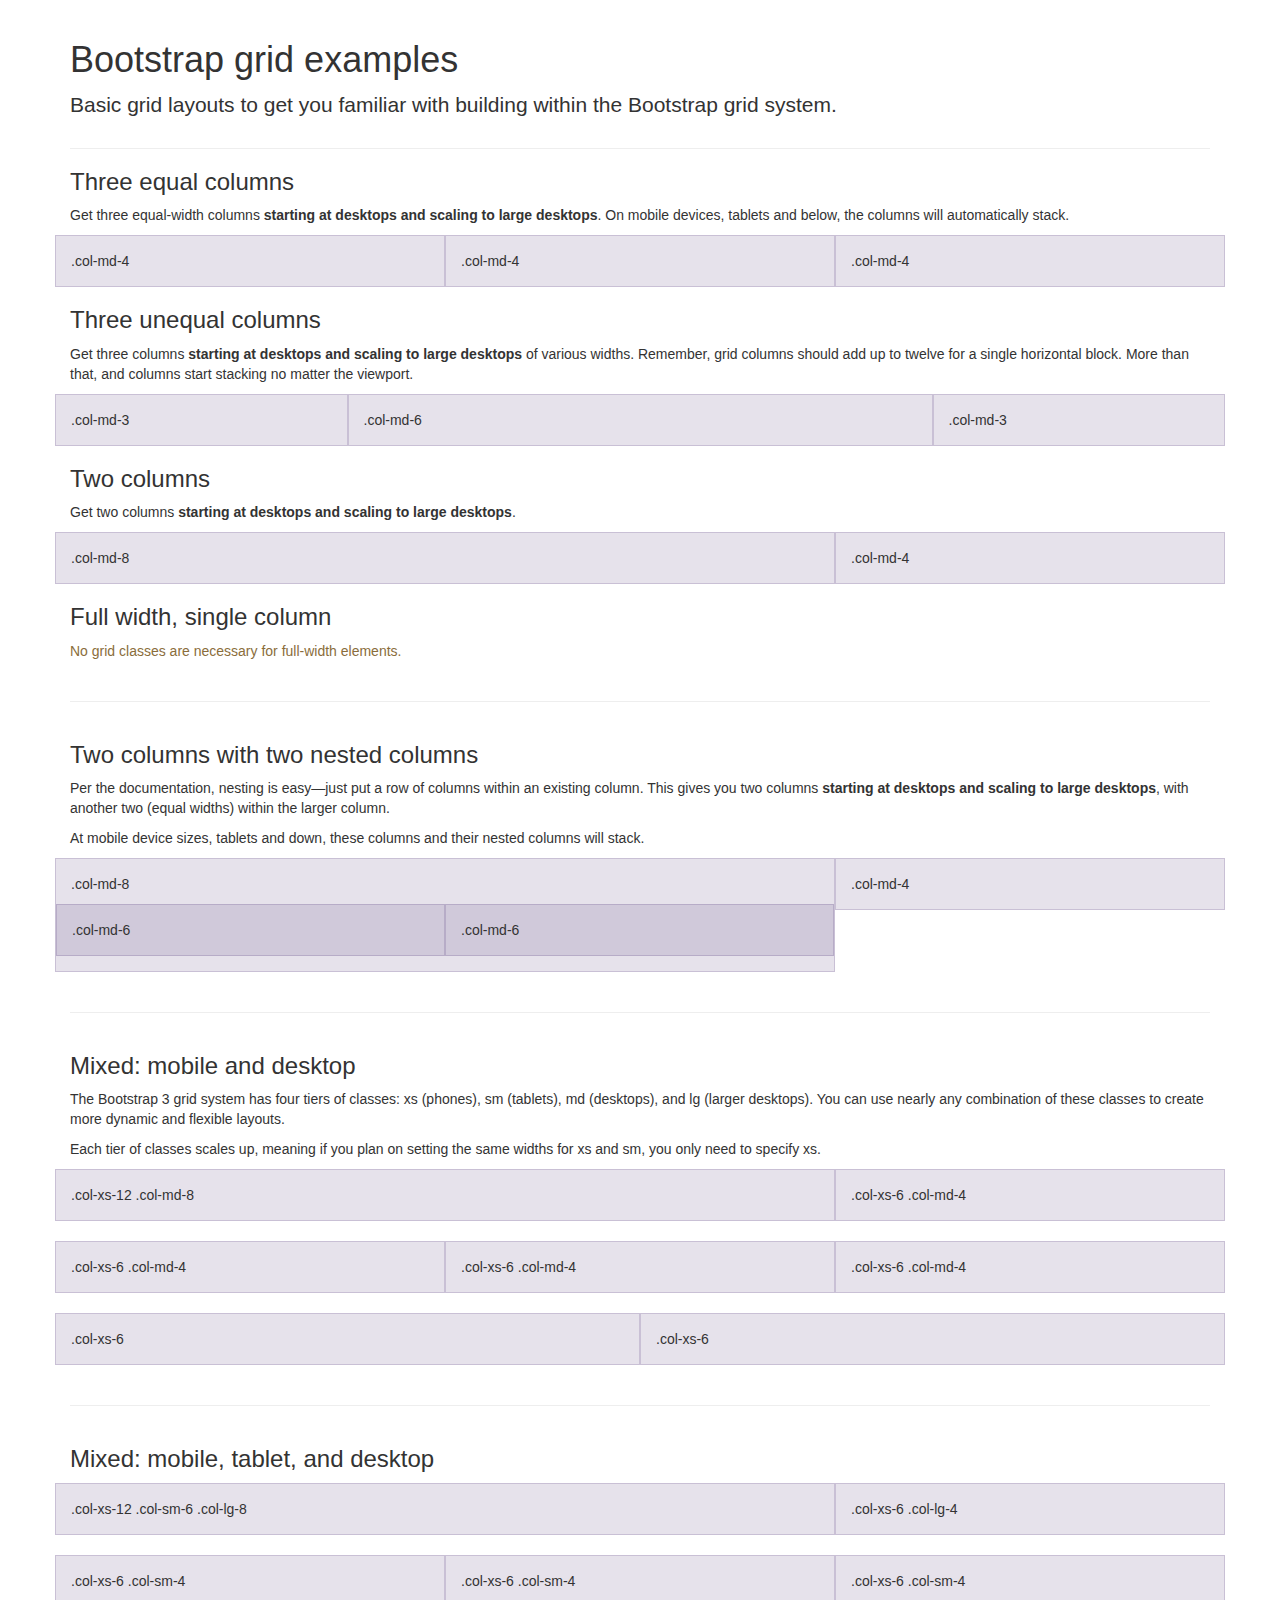
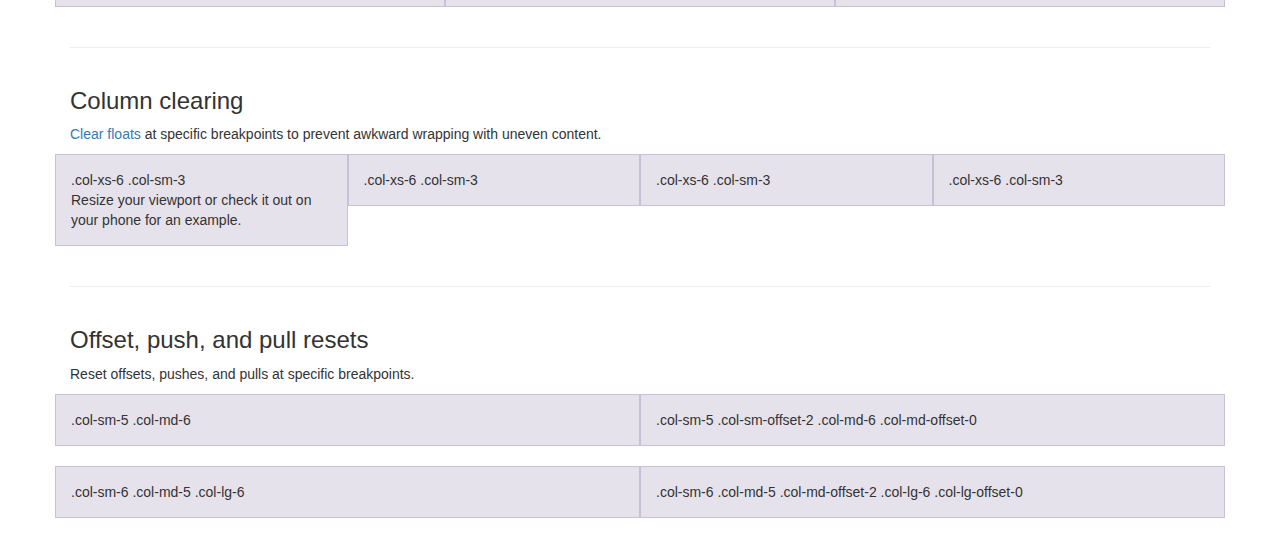
<file: src/main/resources/static/bootstrap-3.3.7/docs/examples/grid/index.html>
<!DOCTYPE html>
<html lang="en">
  <head>
    <meta charset="utf-8">
    <meta http-equiv="X-UA-Compatible" content="IE=edge">
    <meta name="viewport" content="width=device-width, initial-scale=1">
    <!-- The above 3 meta tags *must* come first in the head; any other head content must come *after* these tags -->
    <meta name="description" content="">
    <meta name="author" content="">
    <link rel="icon" href="../../favicon.ico">

    <title>Grid Template for Bootstrap</title>

    <!-- Bootstrap core CSS -->
    <link href="../../dist/css/bootstrap.min.css" rel="stylesheet">

    <!-- IE10 viewport hack for Surface/desktop Windows 8 bug -->
    <link href="../../assets/css/ie10-viewport-bug-workaround.css" rel="stylesheet">

    <!-- Custom styles for this template -->
    <link href="grid.css" rel="stylesheet">

    <!-- Just for debugging purposes. Don't actually copy these 2 lines! -->
    <!--[if lt IE 9]><script src="../../assets/js/ie8-responsive-file-warning.js"></script><![endif]-->
    <script src="../../assets/js/ie-emulation-modes-warning.js"></script>

    <!-- HTML5 shim and Respond.js for IE8 support of HTML5 elements and media queries -->
    <!--[if lt IE 9]>
      <script src="https://oss.maxcdn.com/html5shiv/3.7.3/html5shiv.min.js"></script>
      <script src="https://oss.maxcdn.com/respond/1.4.2/respond.min.js"></script>
    <![endif]-->
  </head>

  <body>
    <div class="container">

      <div class="page-header">
        <h1>Bootstrap grid examples</h1>
        <p class="lead">Basic grid layouts to get you familiar with building within the Bootstrap grid system.</p>
      </div>

      <h3>Three equal columns</h3>
      <p>Get three equal-width columns <strong>starting at desktops and scaling to large desktops</strong>. On mobile devices, tablets and below, the columns will automatically stack.</p>
      <div class="row">
        <div class="col-md-4">.col-md-4</div>
        <div class="col-md-4">.col-md-4</div>
        <div class="col-md-4">.col-md-4</div>
      </div>

      <h3>Three unequal columns</h3>
      <p>Get three columns <strong>starting at desktops and scaling to large desktops</strong> of various widths. Remember, grid columns should add up to twelve for a single horizontal block. More than that, and columns start stacking no matter the viewport.</p>
      <div class="row">
        <div class="col-md-3">.col-md-3</div>
        <div class="col-md-6">.col-md-6</div>
        <div class="col-md-3">.col-md-3</div>
      </div>

      <h3>Two columns</h3>
      <p>Get two columns <strong>starting at desktops and scaling to large desktops</strong>.</p>
      <div class="row">
        <div class="col-md-8">.col-md-8</div>
        <div class="col-md-4">.col-md-4</div>
      </div>

      <h3>Full width, single column</h3>
      <p class="text-warning">No grid classes are necessary for full-width elements.</p>

      <hr>

      <h3>Two columns with two nested columns</h3>
      <p>Per the documentation, nesting is easy—just put a row of columns within an existing column. This gives you two columns <strong>starting at desktops and scaling to large desktops</strong>, with another two (equal widths) within the larger column.</p>
      <p>At mobile device sizes, tablets and down, these columns and their nested columns will stack.</p>
      <div class="row">
        <div class="col-md-8">
          .col-md-8
          <div class="row">
            <div class="col-md-6">.col-md-6</div>
            <div class="col-md-6">.col-md-6</div>
          </div>
        </div>
        <div class="col-md-4">.col-md-4</div>
      </div>

      <hr>

      <h3>Mixed: mobile and desktop</h3>
      <p>The Bootstrap 3 grid system has four tiers of classes: xs (phones), sm (tablets), md (desktops), and lg (larger desktops). You can use nearly any combination of these classes to create more dynamic and flexible layouts.</p>
      <p>Each tier of classes scales up, meaning if you plan on setting the same widths for xs and sm, you only need to specify xs.</p>
      <div class="row">
        <div class="col-xs-12 col-md-8">.col-xs-12 .col-md-8</div>
        <div class="col-xs-6 col-md-4">.col-xs-6 .col-md-4</div>
      </div>
      <div class="row">
        <div class="col-xs-6 col-md-4">.col-xs-6 .col-md-4</div>
        <div class="col-xs-6 col-md-4">.col-xs-6 .col-md-4</div>
        <div class="col-xs-6 col-md-4">.col-xs-6 .col-md-4</div>
      </div>
      <div class="row">
        <div class="col-xs-6">.col-xs-6</div>
        <div class="col-xs-6">.col-xs-6</div>
      </div>

      <hr>

      <h3>Mixed: mobile, tablet, and desktop</h3>
      <p></p>
      <div class="row">
        <div class="col-xs-12 col-sm-6 col-lg-8">.col-xs-12 .col-sm-6 .col-lg-8</div>
        <div class="col-xs-6 col-lg-4">.col-xs-6 .col-lg-4</div>
      </div>
      <div class="row">
        <div class="col-xs-6 col-sm-4">.col-xs-6 .col-sm-4</div>
        <div class="col-xs-6 col-sm-4">.col-xs-6 .col-sm-4</div>
        <div class="col-xs-6 col-sm-4">.col-xs-6 .col-sm-4</div>
      </div>

      <hr>

      <h3>Column clearing</h3>
      <p><a href="http://getbootstrap.com/css/#grid-responsive-resets">Clear floats</a> at specific breakpoints to prevent awkward wrapping with uneven content.</p>
      <div class="row">
        <div class="col-xs-6 col-sm-3">
          .col-xs-6 .col-sm-3
          <br>
          Resize your viewport or check it out on your phone for an example.
        </div>
        <div class="col-xs-6 col-sm-3">.col-xs-6 .col-sm-3</div>

        <!-- Add the extra clearfix for only the required viewport -->
        <div class="clearfix visible-xs"></div>

        <div class="col-xs-6 col-sm-3">.col-xs-6 .col-sm-3</div>
        <div class="col-xs-6 col-sm-3">.col-xs-6 .col-sm-3</div>
      </div>

      <hr>

      <h3>Offset, push, and pull resets</h3>
      <p>Reset offsets, pushes, and pulls at specific breakpoints.</p>
      <div class="row">
        <div class="col-sm-5 col-md-6">.col-sm-5 .col-md-6</div>
        <div class="col-sm-5 col-sm-offset-2 col-md-6 col-md-offset-0">.col-sm-5 .col-sm-offset-2 .col-md-6 .col-md-offset-0</div>
      </div>
      <div class="row">
        <div class="col-sm-6 col-md-5 col-lg-6">.col-sm-6 .col-md-5 .col-lg-6</div>
        <div class="col-sm-6 col-md-5 col-md-offset-2 col-lg-6 col-lg-offset-0">.col-sm-6 .col-md-5 .col-md-offset-2 .col-lg-6 .col-lg-offset-0</div>
      </div>


    </div> <!-- /container -->


    <!-- IE10 viewport hack for Surface/desktop Windows 8 bug -->
    <script src="../../assets/js/ie10-viewport-bug-workaround.js"></script>
  </body>
</html>
</file>
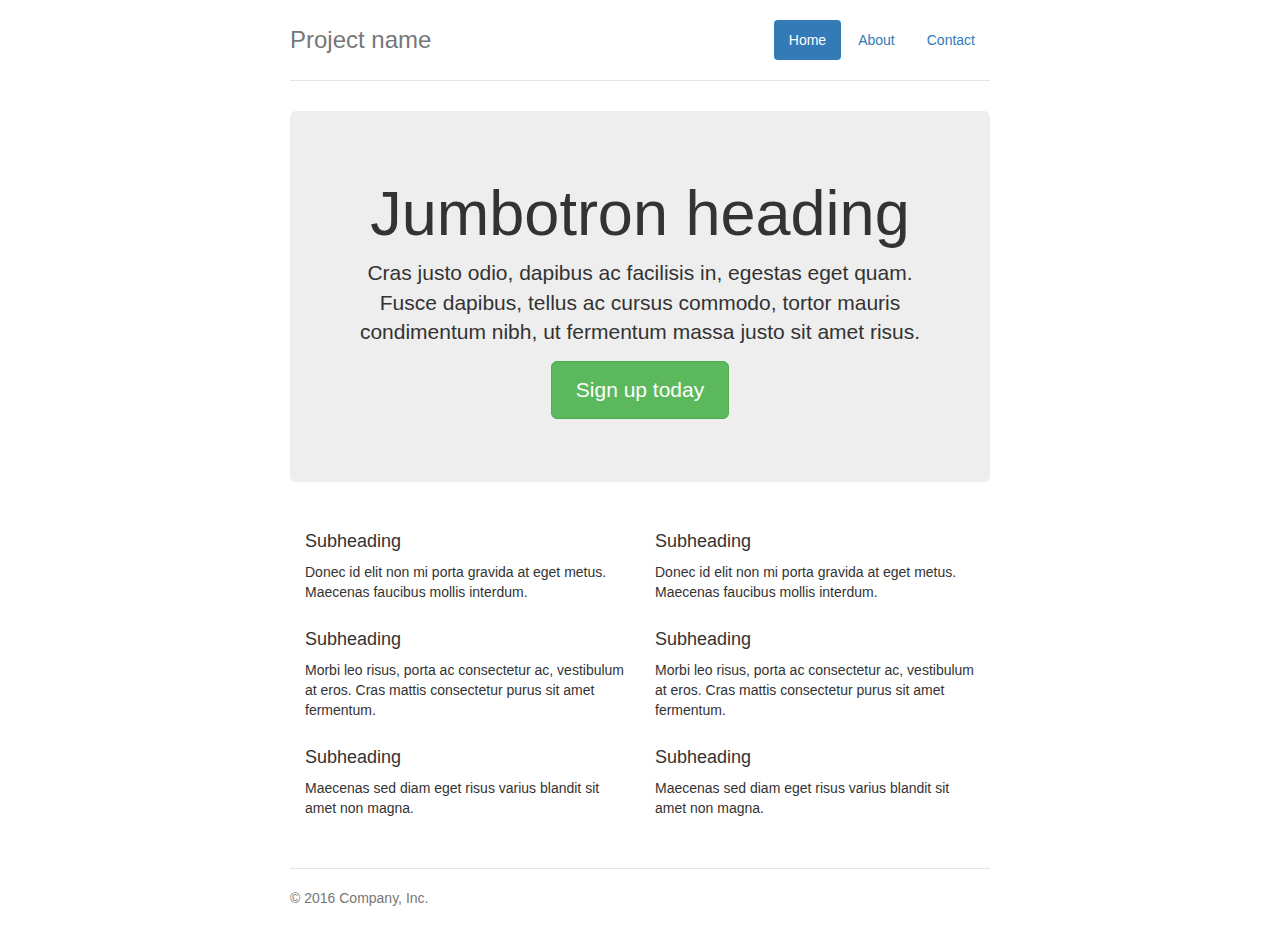
<file: src/main/resources/static/bootstrap-3.3.7/docs/examples/jumbotron-narrow/index.html>
<!DOCTYPE html>
<html lang="en">
  <head>
    <meta charset="utf-8">
    <meta http-equiv="X-UA-Compatible" content="IE=edge">
    <meta name="viewport" content="width=device-width, initial-scale=1">
    <!-- The above 3 meta tags *must* come first in the head; any other head content must come *after* these tags -->
    <meta name="description" content="">
    <meta name="author" content="">
    <link rel="icon" href="../../favicon.ico">

    <title>Narrow Jumbotron Template for Bootstrap</title>

    <!-- Bootstrap core CSS -->
    <link href="../../dist/css/bootstrap.min.css" rel="stylesheet">

    <!-- IE10 viewport hack for Surface/desktop Windows 8 bug -->
    <link href="../../assets/css/ie10-viewport-bug-workaround.css" rel="stylesheet">

    <!-- Custom styles for this template -->
    <link href="jumbotron-narrow.css" rel="stylesheet">

    <!-- Just for debugging purposes. Don't actually copy these 2 lines! -->
    <!--[if lt IE 9]><script src="../../assets/js/ie8-responsive-file-warning.js"></script><![endif]-->
    <script src="../../assets/js/ie-emulation-modes-warning.js"></script>

    <!-- HTML5 shim and Respond.js for IE8 support of HTML5 elements and media queries -->
    <!--[if lt IE 9]>
      <script src="https://oss.maxcdn.com/html5shiv/3.7.3/html5shiv.min.js"></script>
      <script src="https://oss.maxcdn.com/respond/1.4.2/respond.min.js"></script>
    <![endif]-->
  </head>

  <body>

    <div class="container">
      <div class="header clearfix">
        <nav>
          <ul class="nav nav-pills pull-right">
            <li role="presentation" class="active"><a href="#">Home</a></li>
            <li role="presentation"><a href="#">About</a></li>
            <li role="presentation"><a href="#">Contact</a></li>
          </ul>
        </nav>
        <h3 class="text-muted">Project name</h3>
      </div>

      <div class="jumbotron">
        <h1>Jumbotron heading</h1>
        <p class="lead">Cras justo odio, dapibus ac facilisis in, egestas eget quam. Fusce dapibus, tellus ac cursus commodo, tortor mauris condimentum nibh, ut fermentum massa justo sit amet risus.</p>
        <p><a class="btn btn-lg btn-success" href="#" role="button">Sign up today</a></p>
      </div>

      <div class="row marketing">
        <div class="col-lg-6">
          <h4>Subheading</h4>
          <p>Donec id elit non mi porta gravida at eget metus. Maecenas faucibus mollis interdum.</p>

          <h4>Subheading</h4>
          <p>Morbi leo risus, porta ac consectetur ac, vestibulum at eros. Cras mattis consectetur purus sit amet fermentum.</p>

          <h4>Subheading</h4>
          <p>Maecenas sed diam eget risus varius blandit sit amet non magna.</p>
        </div>

        <div class="col-lg-6">
          <h4>Subheading</h4>
          <p>Donec id elit non mi porta gravida at eget metus. Maecenas faucibus mollis interdum.</p>

          <h4>Subheading</h4>
          <p>Morbi leo risus, porta ac consectetur ac, vestibulum at eros. Cras mattis consectetur purus sit amet fermentum.</p>

          <h4>Subheading</h4>
          <p>Maecenas sed diam eget risus varius blandit sit amet non magna.</p>
        </div>
      </div>

      <footer class="footer">
        <p>&copy; 2016 Company, Inc.</p>
      </footer>

    </div> <!-- /container -->


    <!-- IE10 viewport hack for Surface/desktop Windows 8 bug -->
    <script src="../../assets/js/ie10-viewport-bug-workaround.js"></script>
  </body>
</html>
</file>
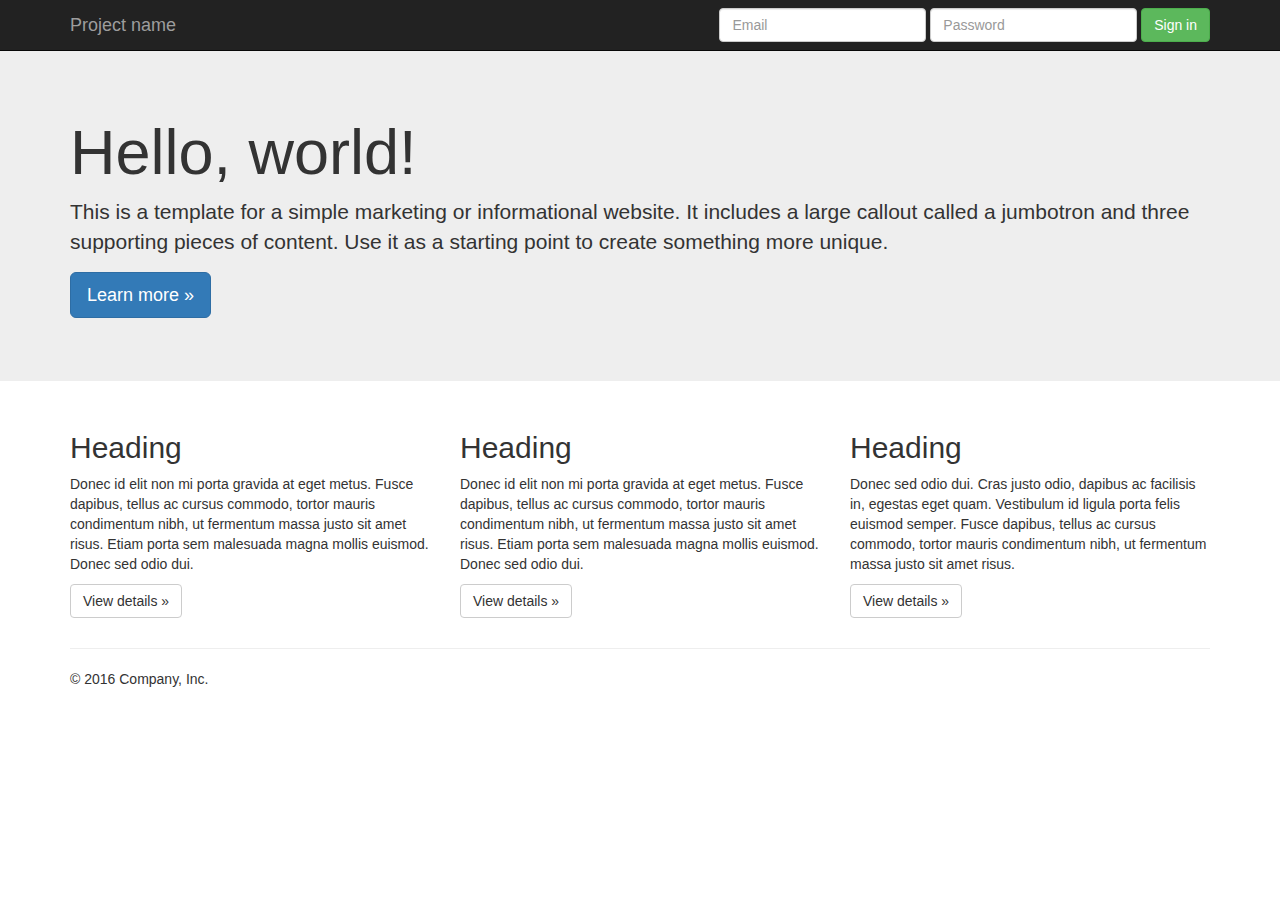
<file: src/main/resources/static/bootstrap-3.3.7/docs/examples/jumbotron/index.html>
<!DOCTYPE html>
<html lang="en">
  <head>
    <meta charset="utf-8">
    <meta http-equiv="X-UA-Compatible" content="IE=edge">
    <meta name="viewport" content="width=device-width, initial-scale=1">
    <!-- The above 3 meta tags *must* come first in the head; any other head content must come *after* these tags -->
    <meta name="description" content="">
    <meta name="author" content="">
    <link rel="icon" href="../../favicon.ico">

    <title>Jumbotron Template for Bootstrap</title>

    <!-- Bootstrap core CSS -->
    <link href="../../dist/css/bootstrap.min.css" rel="stylesheet">

    <!-- IE10 viewport hack for Surface/desktop Windows 8 bug -->
    <link href="../../assets/css/ie10-viewport-bug-workaround.css" rel="stylesheet">

    <!-- Custom styles for this template -->
    <link href="jumbotron.css" rel="stylesheet">

    <!-- Just for debugging purposes. Don't actually copy these 2 lines! -->
    <!--[if lt IE 9]><script src="../../assets/js/ie8-responsive-file-warning.js"></script><![endif]-->
    <script src="../../assets/js/ie-emulation-modes-warning.js"></script>

    <!-- HTML5 shim and Respond.js for IE8 support of HTML5 elements and media queries -->
    <!--[if lt IE 9]>
      <script src="https://oss.maxcdn.com/html5shiv/3.7.3/html5shiv.min.js"></script>
      <script src="https://oss.maxcdn.com/respond/1.4.2/respond.min.js"></script>
    <![endif]-->
  </head>

  <body>

    <nav class="navbar navbar-inverse navbar-fixed-top">
      <div class="container">
        <div class="navbar-header">
          <button type="button" class="navbar-toggle collapsed" data-toggle="collapse" data-target="#navbar" aria-expanded="false" aria-controls="navbar">
            <span class="sr-only">Toggle navigation</span>
            <span class="icon-bar"></span>
            <span class="icon-bar"></span>
            <span class="icon-bar"></span>
          </button>
          <a class="navbar-brand" href="#">Project name</a>
        </div>
        <div id="navbar" class="navbar-collapse collapse">
          <form class="navbar-form navbar-right">
            <div class="form-group">
              <input type="text" placeholder="Email" class="form-control">
            </div>
            <div class="form-group">
              <input type="password" placeholder="Password" class="form-control">
            </div>
            <button type="submit" class="btn btn-success">Sign in</button>
          </form>
        </div><!--/.navbar-collapse -->
      </div>
    </nav>

    <!-- Main jumbotron for a primary marketing message or call to action -->
    <div class="jumbotron">
      <div class="container">
        <h1>Hello, world!</h1>
        <p>This is a template for a simple marketing or informational website. It includes a large callout called a jumbotron and three supporting pieces of content. Use it as a starting point to create something more unique.</p>
        <p><a class="btn btn-primary btn-lg" href="#" role="button">Learn more &raquo;</a></p>
      </div>
    </div>

    <div class="container">
      <!-- Example row of columns -->
      <div class="row">
        <div class="col-md-4">
          <h2>Heading</h2>
          <p>Donec id elit non mi porta gravida at eget metus. Fusce dapibus, tellus ac cursus commodo, tortor mauris condimentum nibh, ut fermentum massa justo sit amet risus. Etiam porta sem malesuada magna mollis euismod. Donec sed odio dui. </p>
          <p><a class="btn btn-default" href="#" role="button">View details &raquo;</a></p>
        </div>
        <div class="col-md-4">
          <h2>Heading</h2>
          <p>Donec id elit non mi porta gravida at eget metus. Fusce dapibus, tellus ac cursus commodo, tortor mauris condimentum nibh, ut fermentum massa justo sit amet risus. Etiam porta sem malesuada magna mollis euismod. Donec sed odio dui. </p>
          <p><a class="btn btn-default" href="#" role="button">View details &raquo;</a></p>
       </div>
        <div class="col-md-4">
          <h2>Heading</h2>
          <p>Donec sed odio dui. Cras justo odio, dapibus ac facilisis in, egestas eget quam. Vestibulum id ligula porta felis euismod semper. Fusce dapibus, tellus ac cursus commodo, tortor mauris condimentum nibh, ut fermentum massa justo sit amet risus.</p>
          <p><a class="btn btn-default" href="#" role="button">View details &raquo;</a></p>
        </div>
      </div>

      <hr>

      <footer>
        <p>&copy; 2016 Company, Inc.</p>
      </footer>
    </div> <!-- /container -->


    <!-- Bootstrap core JavaScript
    ================================================== -->
    <!-- Placed at the end of the document so the pages load faster -->
    <script src="https://ajax.googleapis.com/ajax/libs/jquery/1.12.4/jquery.min.js"></script>
    <script>window.jQuery || document.write('<script src="../../assets/js/vendor/jquery.min.js"><\/script>')</script>
    <script src="../../dist/js/bootstrap.min.js"></script>
    <!-- IE10 viewport hack for Surface/desktop Windows 8 bug -->
    <script src="../../assets/js/ie10-viewport-bug-workaround.js"></script>
  </body>
</html>
</file>
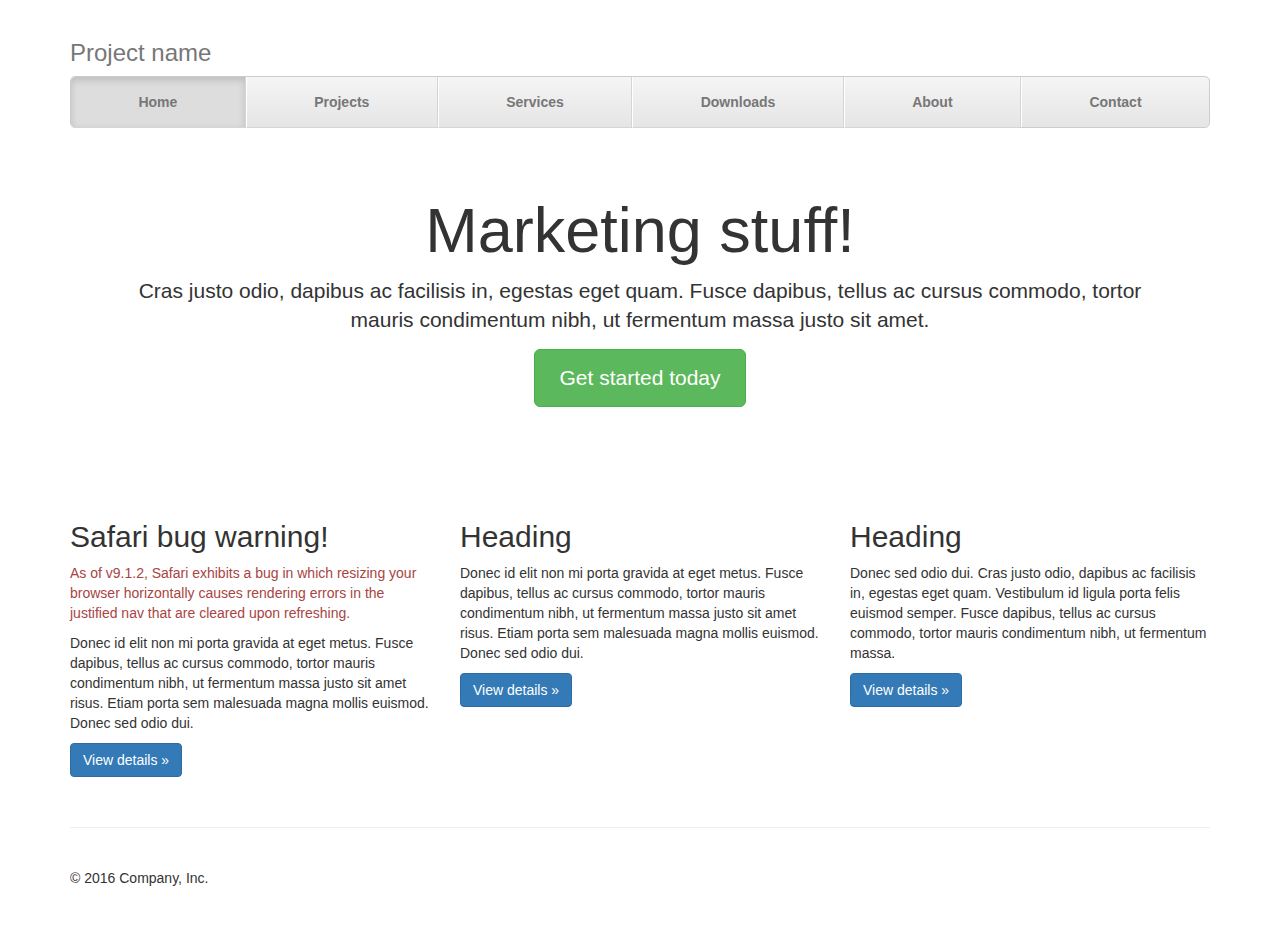
<file: src/main/resources/static/bootstrap-3.3.7/docs/examples/justified-nav/index.html>
<!DOCTYPE html>
<html lang="en">
  <head>
    <meta charset="utf-8">
    <meta http-equiv="X-UA-Compatible" content="IE=edge">
    <meta name="viewport" content="width=device-width, initial-scale=1">
    <!-- The above 3 meta tags *must* come first in the head; any other head content must come *after* these tags -->
    <meta name="description" content="">
    <meta name="author" content="">
    <link rel="icon" href="../../favicon.ico">

    <title>Justified Nav Template for Bootstrap</title>

    <!-- Bootstrap core CSS -->
    <link href="../../dist/css/bootstrap.min.css" rel="stylesheet">

    <!-- IE10 viewport hack for Surface/desktop Windows 8 bug -->
    <link href="../../assets/css/ie10-viewport-bug-workaround.css" rel="stylesheet">

    <!-- Custom styles for this template -->
    <link href="justified-nav.css" rel="stylesheet">

    <!-- Just for debugging purposes. Don't actually copy these 2 lines! -->
    <!--[if lt IE 9]><script src="../../assets/js/ie8-responsive-file-warning.js"></script><![endif]-->
    <script src="../../assets/js/ie-emulation-modes-warning.js"></script>

    <!-- HTML5 shim and Respond.js for IE8 support of HTML5 elements and media queries -->
    <!--[if lt IE 9]>
      <script src="https://oss.maxcdn.com/html5shiv/3.7.3/html5shiv.min.js"></script>
      <script src="https://oss.maxcdn.com/respond/1.4.2/respond.min.js"></script>
    <![endif]-->
  </head>

  <body>

    <div class="container">

      <!-- The justified navigation menu is meant for single line per list item.
           Multiple lines will require custom code not provided by Bootstrap. -->
      <div class="masthead">
        <h3 class="text-muted">Project name</h3>
        <nav>
          <ul class="nav nav-justified">
            <li class="active"><a href="#">Home</a></li>
            <li><a href="#">Projects</a></li>
            <li><a href="#">Services</a></li>
            <li><a href="#">Downloads</a></li>
            <li><a href="#">About</a></li>
            <li><a href="#">Contact</a></li>
          </ul>
        </nav>
      </div>

      <!-- Jumbotron -->
      <div class="jumbotron">
        <h1>Marketing stuff!</h1>
        <p class="lead">Cras justo odio, dapibus ac facilisis in, egestas eget quam. Fusce dapibus, tellus ac cursus commodo, tortor mauris condimentum nibh, ut fermentum massa justo sit amet.</p>
        <p><a class="btn btn-lg btn-success" href="#" role="button">Get started today</a></p>
      </div>

      <!-- Example row of columns -->
      <div class="row">
        <div class="col-lg-4">
          <h2>Safari bug warning!</h2>
          <p class="text-danger">As of v9.1.2, Safari exhibits a bug in which resizing your browser horizontally causes rendering errors in the justified nav that are cleared upon refreshing.</p>
          <p>Donec id elit non mi porta gravida at eget metus. Fusce dapibus, tellus ac cursus commodo, tortor mauris condimentum nibh, ut fermentum massa justo sit amet risus. Etiam porta sem malesuada magna mollis euismod. Donec sed odio dui. </p>
          <p><a class="btn btn-primary" href="#" role="button">View details &raquo;</a></p>
        </div>
        <div class="col-lg-4">
          <h2>Heading</h2>
          <p>Donec id elit non mi porta gravida at eget metus. Fusce dapibus, tellus ac cursus commodo, tortor mauris condimentum nibh, ut fermentum massa justo sit amet risus. Etiam porta sem malesuada magna mollis euismod. Donec sed odio dui. </p>
          <p><a class="btn btn-primary" href="#" role="button">View details &raquo;</a></p>
       </div>
        <div class="col-lg-4">
          <h2>Heading</h2>
          <p>Donec sed odio dui. Cras justo odio, dapibus ac facilisis in, egestas eget quam. Vestibulum id ligula porta felis euismod semper. Fusce dapibus, tellus ac cursus commodo, tortor mauris condimentum nibh, ut fermentum massa.</p>
          <p><a class="btn btn-primary" href="#" role="button">View details &raquo;</a></p>
        </div>
      </div>

      <!-- Site footer -->
      <footer class="footer">
        <p>&copy; 2016 Company, Inc.</p>
      </footer>

    </div> <!-- /container -->


    <!-- IE10 viewport hack for Surface/desktop Windows 8 bug -->
    <script src="../../assets/js/ie10-viewport-bug-workaround.js"></script>
  </body>
</html>
</file>
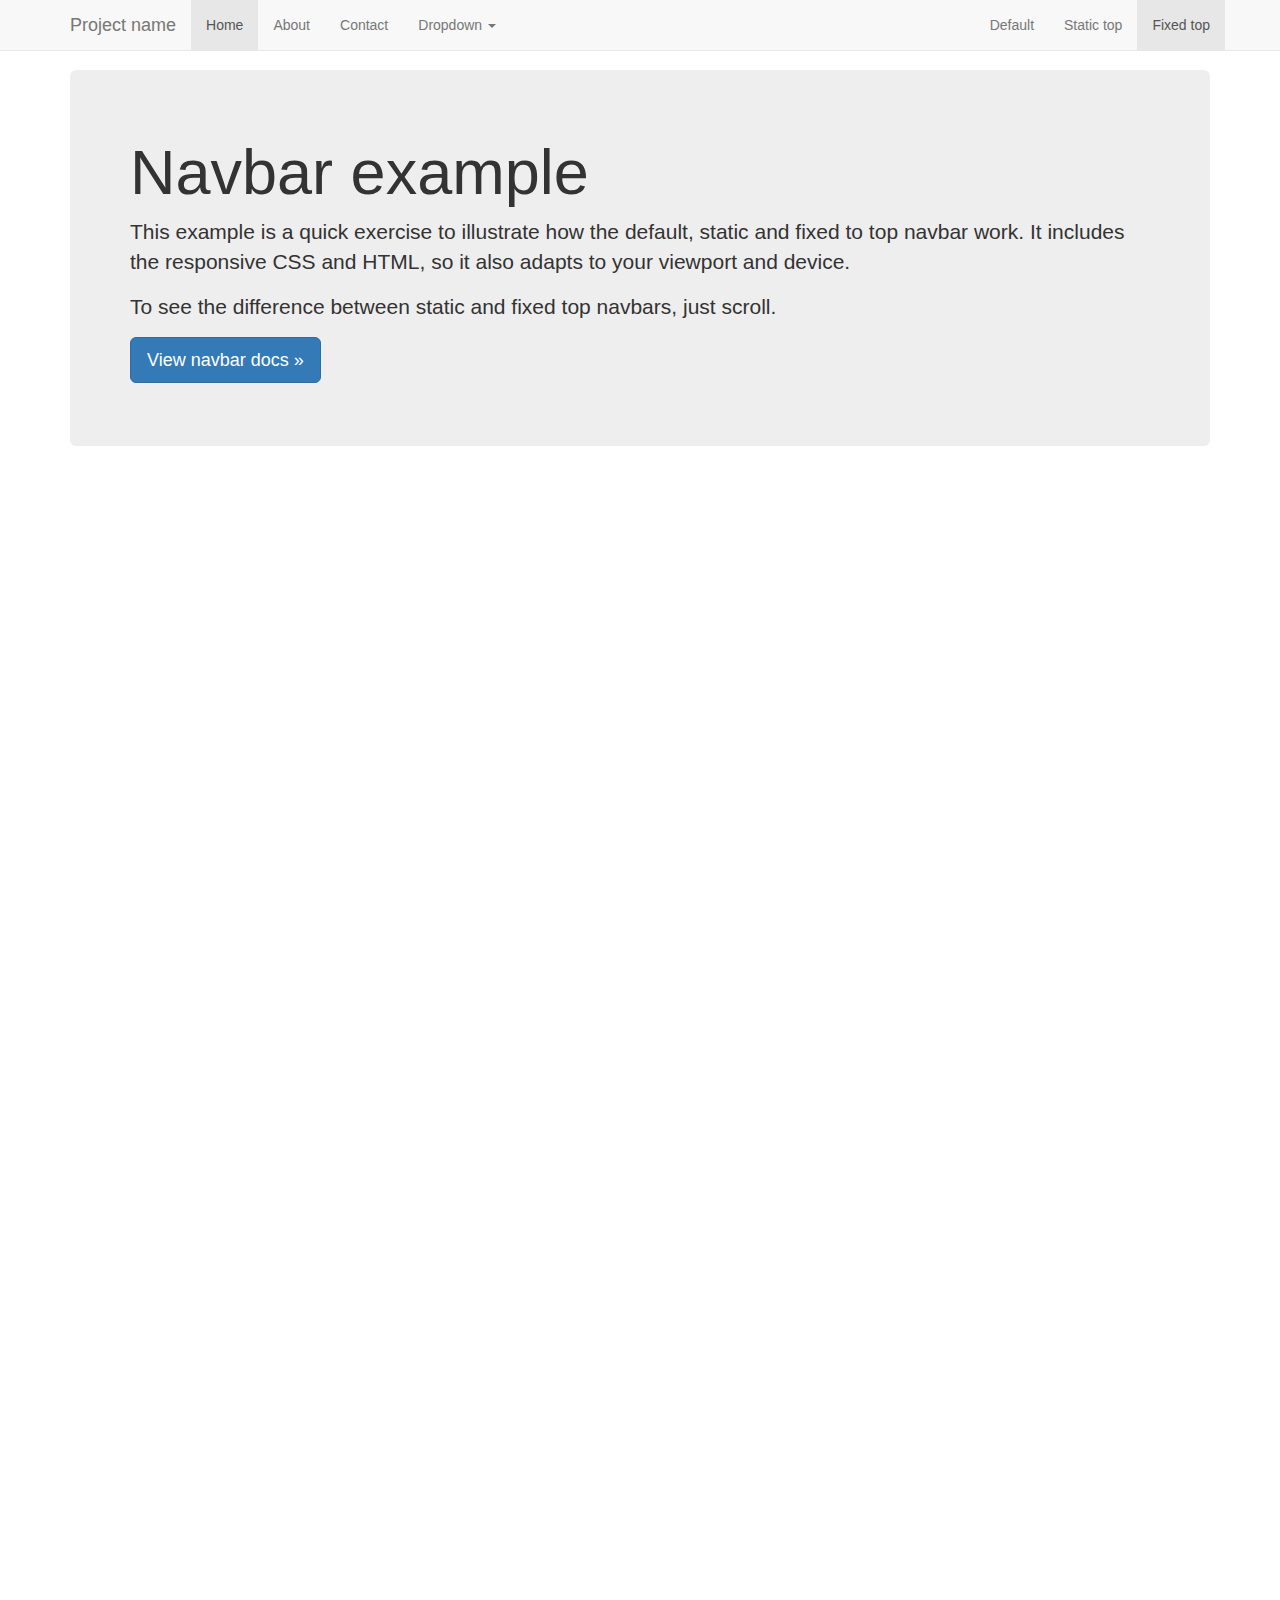
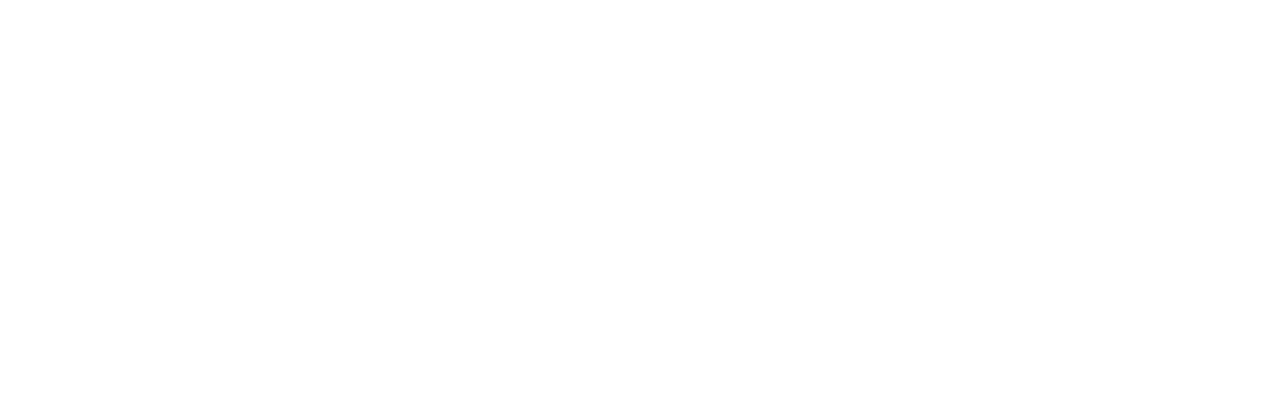
<file: src/main/resources/static/bootstrap-3.3.7/docs/examples/navbar-fixed-top/index.html>
<!DOCTYPE html>
<html lang="en">
  <head>
    <meta charset="utf-8">
    <meta http-equiv="X-UA-Compatible" content="IE=edge">
    <meta name="viewport" content="width=device-width, initial-scale=1">
    <!-- The above 3 meta tags *must* come first in the head; any other head content must come *after* these tags -->
    <meta name="description" content="">
    <meta name="author" content="">
    <link rel="icon" href="../../favicon.ico">

    <title>Fixed Top Navbar Example for Bootstrap</title>

    <!-- Bootstrap core CSS -->
    <link href="../../dist/css/bootstrap.min.css" rel="stylesheet">

    <!-- IE10 viewport hack for Surface/desktop Windows 8 bug -->
    <link href="../../assets/css/ie10-viewport-bug-workaround.css" rel="stylesheet">

    <!-- Custom styles for this template -->
    <link href="navbar-fixed-top.css" rel="stylesheet">

    <!-- Just for debugging purposes. Don't actually copy these 2 lines! -->
    <!--[if lt IE 9]><script src="../../assets/js/ie8-responsive-file-warning.js"></script><![endif]-->
    <script src="../../assets/js/ie-emulation-modes-warning.js"></script>

    <!-- HTML5 shim and Respond.js for IE8 support of HTML5 elements and media queries -->
    <!--[if lt IE 9]>
      <script src="https://oss.maxcdn.com/html5shiv/3.7.3/html5shiv.min.js"></script>
      <script src="https://oss.maxcdn.com/respond/1.4.2/respond.min.js"></script>
    <![endif]-->
  </head>

  <body>

    <!-- Fixed navbar -->
    <nav class="navbar navbar-default navbar-fixed-top">
      <div class="container">
        <div class="navbar-header">
          <button type="button" class="navbar-toggle collapsed" data-toggle="collapse" data-target="#navbar" aria-expanded="false" aria-controls="navbar">
            <span class="sr-only">Toggle navigation</span>
            <span class="icon-bar"></span>
            <span class="icon-bar"></span>
            <span class="icon-bar"></span>
          </button>
          <a class="navbar-brand" href="#">Project name</a>
        </div>
        <div id="navbar" class="navbar-collapse collapse">
          <ul class="nav navbar-nav">
            <li class="active"><a href="#">Home</a></li>
            <li><a href="#about">About</a></li>
            <li><a href="#contact">Contact</a></li>
            <li class="dropdown">
              <a href="#" class="dropdown-toggle" data-toggle="dropdown" role="button" aria-haspopup="true" aria-expanded="false">Dropdown <span class="caret"></span></a>
              <ul class="dropdown-menu">
                <li><a href="#">Action</a></li>
                <li><a href="#">Another action</a></li>
                <li><a href="#">Something else here</a></li>
                <li role="separator" class="divider"></li>
                <li class="dropdown-header">Nav header</li>
                <li><a href="#">Separated link</a></li>
                <li><a href="#">One more separated link</a></li>
              </ul>
            </li>
          </ul>
          <ul class="nav navbar-nav navbar-right">
            <li><a href="../navbar/">Default</a></li>
            <li><a href="../navbar-static-top/">Static top</a></li>
            <li class="active"><a href="./">Fixed top <span class="sr-only">(current)</span></a></li>
          </ul>
        </div><!--/.nav-collapse -->
      </div>
    </nav>

    <div class="container">

      <!-- Main component for a primary marketing message or call to action -->
      <div class="jumbotron">
        <h1>Navbar example</h1>
        <p>This example is a quick exercise to illustrate how the default, static and fixed to top navbar work. It includes the responsive CSS and HTML, so it also adapts to your viewport and device.</p>
        <p>To see the difference between static and fixed top navbars, just scroll.</p>
        <p>
          <a class="btn btn-lg btn-primary" href="../../components/#navbar" role="button">View navbar docs &raquo;</a>
        </p>
      </div>

    </div> <!-- /container -->


    <!-- Bootstrap core JavaScript
    ================================================== -->
    <!-- Placed at the end of the document so the pages load faster -->
    <script src="https://ajax.googleapis.com/ajax/libs/jquery/1.12.4/jquery.min.js"></script>
    <script>window.jQuery || document.write('<script src="../../assets/js/vendor/jquery.min.js"><\/script>')</script>
    <script src="../../dist/js/bootstrap.min.js"></script>
    <!-- IE10 viewport hack for Surface/desktop Windows 8 bug -->
    <script src="../../assets/js/ie10-viewport-bug-workaround.js"></script>
  </body>
</html>
</file>
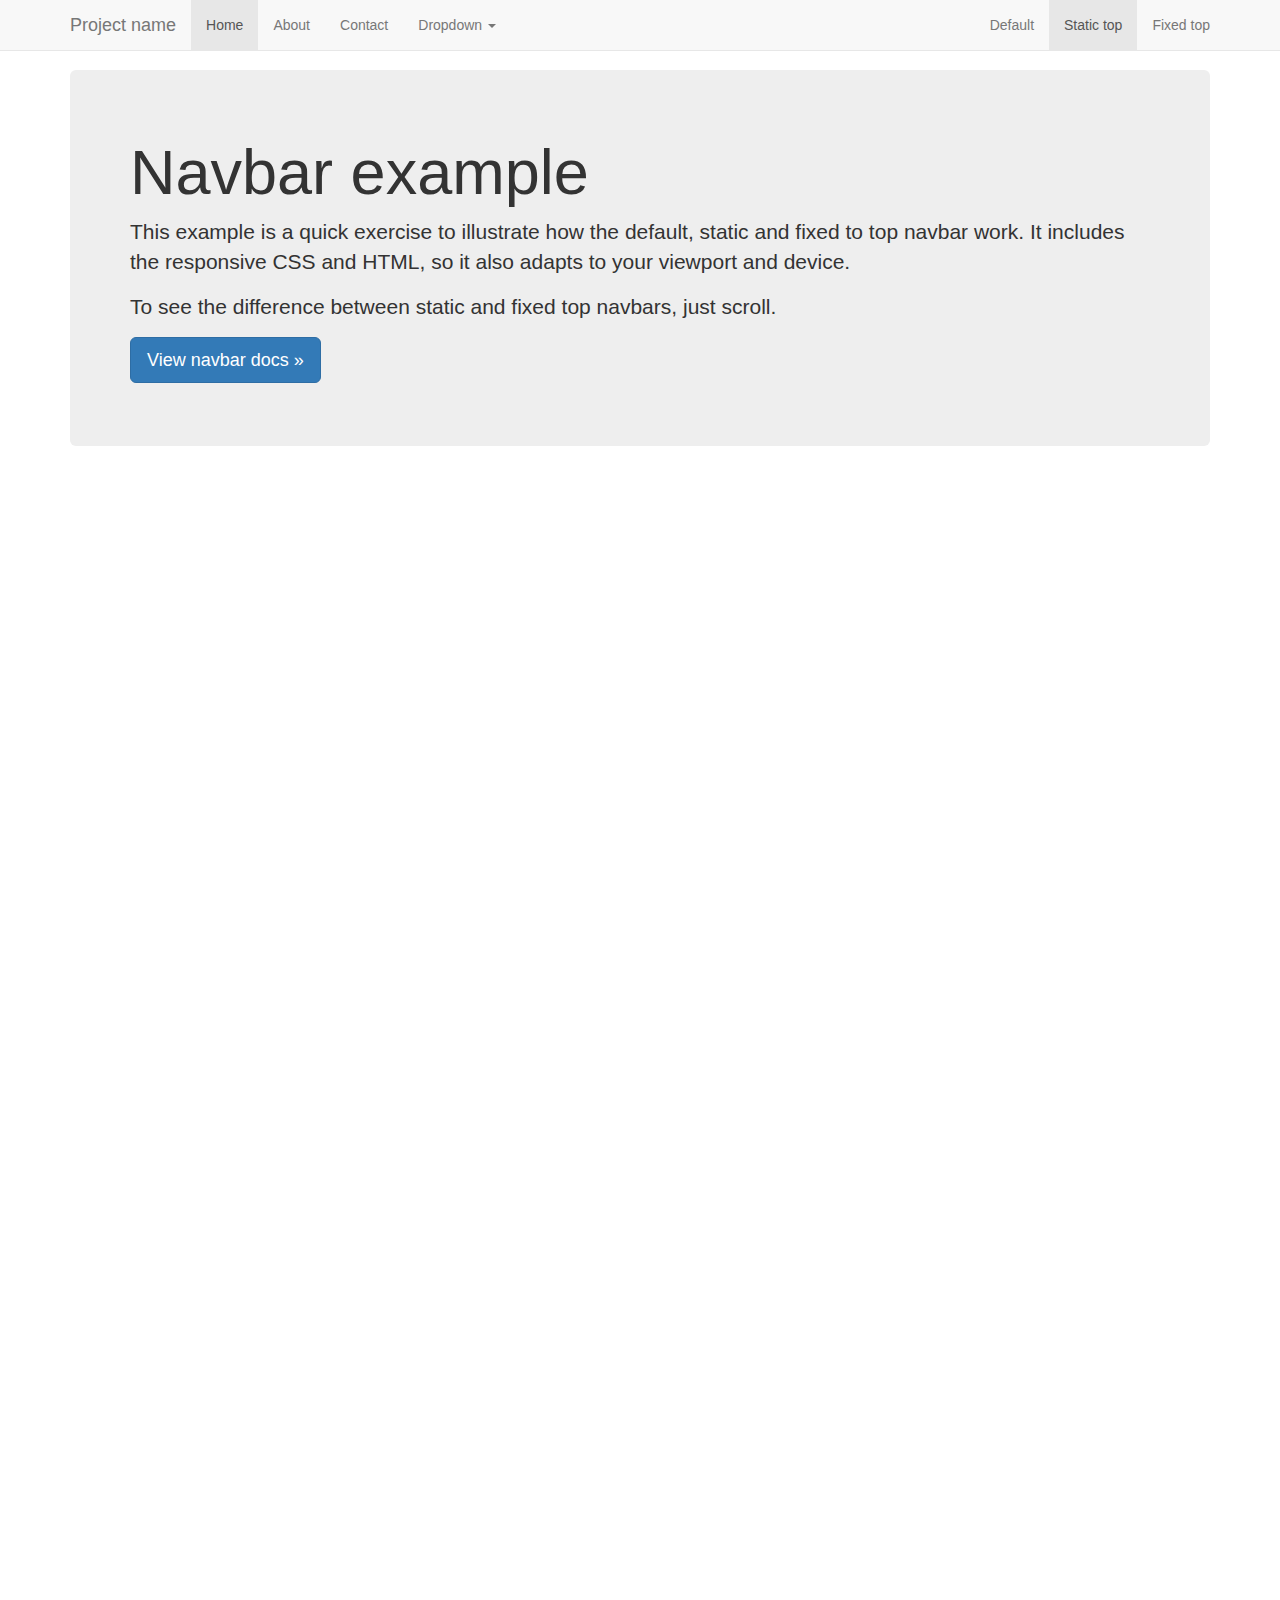
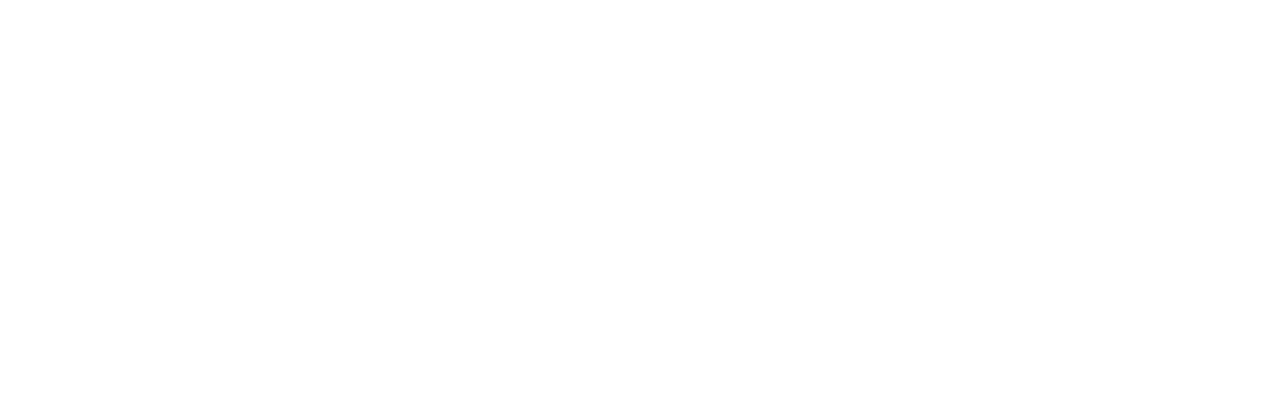
<file: src/main/resources/static/bootstrap-3.3.7/docs/examples/navbar-static-top/index.html>
<!DOCTYPE html>
<html lang="en">
  <head>
    <meta charset="utf-8">
    <meta http-equiv="X-UA-Compatible" content="IE=edge">
    <meta name="viewport" content="width=device-width, initial-scale=1">
    <!-- The above 3 meta tags *must* come first in the head; any other head content must come *after* these tags -->
    <meta name="description" content="">
    <meta name="author" content="">
    <link rel="icon" href="../../favicon.ico">

    <title>Static Top Navbar Example for Bootstrap</title>

    <!-- Bootstrap core CSS -->
    <link href="../../dist/css/bootstrap.min.css" rel="stylesheet">

    <!-- IE10 viewport hack for Surface/desktop Windows 8 bug -->
    <link href="../../assets/css/ie10-viewport-bug-workaround.css" rel="stylesheet">

    <!-- Custom styles for this template -->
    <link href="navbar-static-top.css" rel="stylesheet">

    <!-- Just for debugging purposes. Don't actually copy these 2 lines! -->
    <!--[if lt IE 9]><script src="../../assets/js/ie8-responsive-file-warning.js"></script><![endif]-->
    <script src="../../assets/js/ie-emulation-modes-warning.js"></script>

    <!-- HTML5 shim and Respond.js for IE8 support of HTML5 elements and media queries -->
    <!--[if lt IE 9]>
      <script src="https://oss.maxcdn.com/html5shiv/3.7.3/html5shiv.min.js"></script>
      <script src="https://oss.maxcdn.com/respond/1.4.2/respond.min.js"></script>
    <![endif]-->
  </head>

  <body>

    <!-- Static navbar -->
    <nav class="navbar navbar-default navbar-static-top">
      <div class="container">
        <div class="navbar-header">
          <button type="button" class="navbar-toggle collapsed" data-toggle="collapse" data-target="#navbar" aria-expanded="false" aria-controls="navbar">
            <span class="sr-only">Toggle navigation</span>
            <span class="icon-bar"></span>
            <span class="icon-bar"></span>
            <span class="icon-bar"></span>
          </button>
          <a class="navbar-brand" href="#">Project name</a>
        </div>
        <div id="navbar" class="navbar-collapse collapse">
          <ul class="nav navbar-nav">
            <li class="active"><a href="#">Home</a></li>
            <li><a href="#about">About</a></li>
            <li><a href="#contact">Contact</a></li>
            <li class="dropdown">
              <a href="#" class="dropdown-toggle" data-toggle="dropdown" role="button" aria-haspopup="true" aria-expanded="false">Dropdown <span class="caret"></span></a>
              <ul class="dropdown-menu">
                <li><a href="#">Action</a></li>
                <li><a href="#">Another action</a></li>
                <li><a href="#">Something else here</a></li>
                <li role="separator" class="divider"></li>
                <li class="dropdown-header">Nav header</li>
                <li><a href="#">Separated link</a></li>
                <li><a href="#">One more separated link</a></li>
              </ul>
            </li>
          </ul>
          <ul class="nav navbar-nav navbar-right">
            <li><a href="../navbar/">Default</a></li>
            <li class="active"><a href="./">Static top <span class="sr-only">(current)</span></a></li>
            <li><a href="../navbar-fixed-top/">Fixed top</a></li>
          </ul>
        </div><!--/.nav-collapse -->
      </div>
    </nav>


    <div class="container">

      <!-- Main component for a primary marketing message or call to action -->
      <div class="jumbotron">
        <h1>Navbar example</h1>
        <p>This example is a quick exercise to illustrate how the default, static and fixed to top navbar work. It includes the responsive CSS and HTML, so it also adapts to your viewport and device.</p>
        <p>To see the difference between static and fixed top navbars, just scroll.</p>
        <p>
          <a class="btn btn-lg btn-primary" href="../../components/#navbar" role="button">View navbar docs &raquo;</a>
        </p>
      </div>

    </div> <!-- /container -->


    <!-- Bootstrap core JavaScript
    ================================================== -->
    <!-- Placed at the end of the document so the pages load faster -->
    <script src="https://ajax.googleapis.com/ajax/libs/jquery/1.12.4/jquery.min.js"></script>
    <script>window.jQuery || document.write('<script src="../../assets/js/vendor/jquery.min.js"><\/script>')</script>
    <script src="../../dist/js/bootstrap.min.js"></script>
    <!-- IE10 viewport hack for Surface/desktop Windows 8 bug -->
    <script src="../../assets/js/ie10-viewport-bug-workaround.js"></script>
  </body>
</html>
</file>
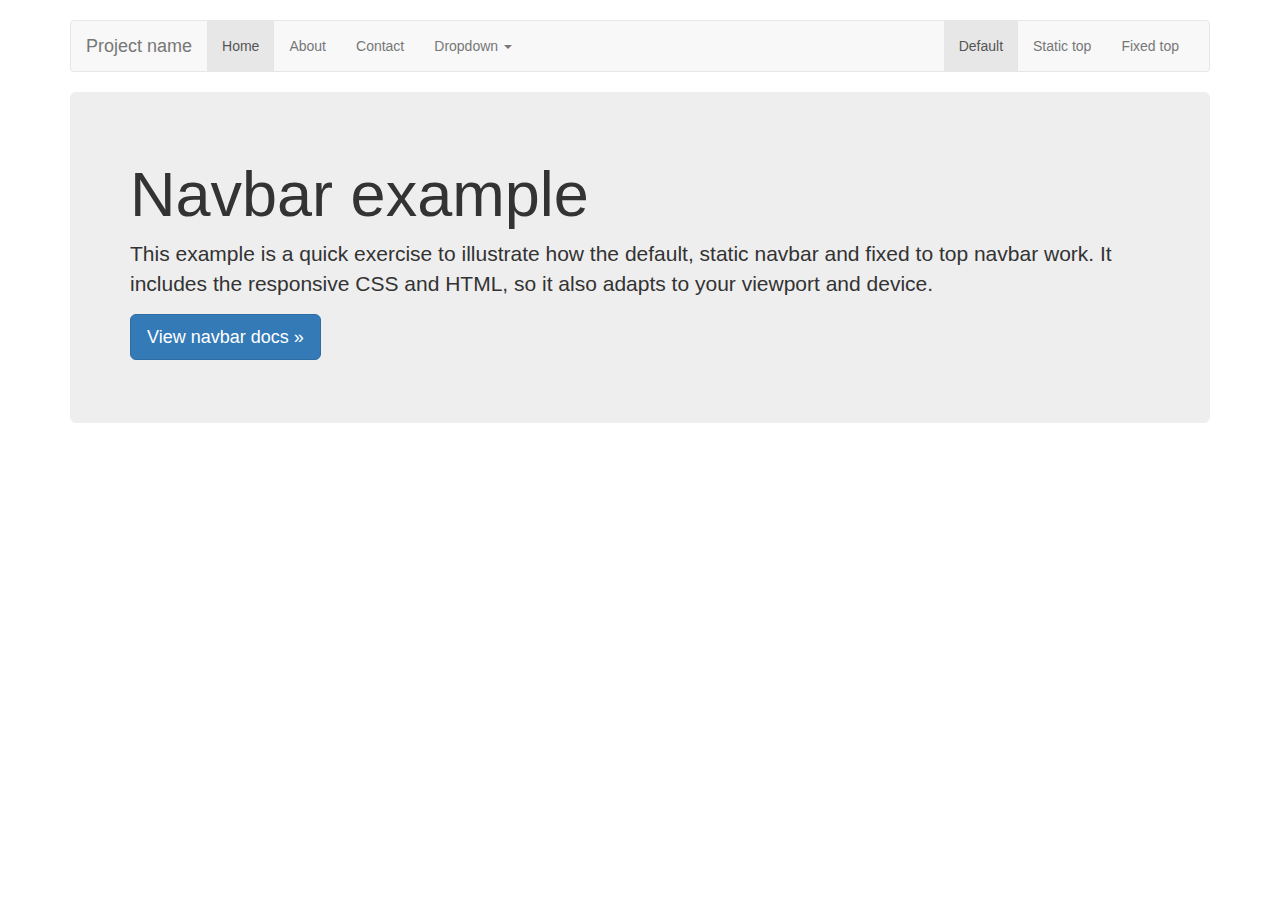
<file: src/main/resources/static/bootstrap-3.3.7/docs/examples/navbar/index.html>
<!DOCTYPE html>
<html lang="en">
  <head>
    <meta charset="utf-8">
    <meta http-equiv="X-UA-Compatible" content="IE=edge">
    <meta name="viewport" content="width=device-width, initial-scale=1">
    <!-- The above 3 meta tags *must* come first in the head; any other head content must come *after* these tags -->
    <meta name="description" content="">
    <meta name="author" content="">
    <link rel="icon" href="../../favicon.ico">

    <title>Navbar Template for Bootstrap</title>

    <!-- Bootstrap core CSS -->
    <link href="../../dist/css/bootstrap.min.css" rel="stylesheet">

    <!-- IE10 viewport hack for Surface/desktop Windows 8 bug -->
    <link href="../../assets/css/ie10-viewport-bug-workaround.css" rel="stylesheet">

    <!-- Custom styles for this template -->
    <link href="navbar.css" rel="stylesheet">

    <!-- Just for debugging purposes. Don't actually copy these 2 lines! -->
    <!--[if lt IE 9]><script src="../../assets/js/ie8-responsive-file-warning.js"></script><![endif]-->
    <script src="../../assets/js/ie-emulation-modes-warning.js"></script>

    <!-- HTML5 shim and Respond.js for IE8 support of HTML5 elements and media queries -->
    <!--[if lt IE 9]>
      <script src="https://oss.maxcdn.com/html5shiv/3.7.3/html5shiv.min.js"></script>
      <script src="https://oss.maxcdn.com/respond/1.4.2/respond.min.js"></script>
    <![endif]-->
  </head>

  <body>

    <div class="container">

      <!-- Static navbar -->
      <nav class="navbar navbar-default">
        <div class="container-fluid">
          <div class="navbar-header">
            <button type="button" class="navbar-toggle collapsed" data-toggle="collapse" data-target="#navbar" aria-expanded="false" aria-controls="navbar">
              <span class="sr-only">Toggle navigation</span>
              <span class="icon-bar"></span>
              <span class="icon-bar"></span>
              <span class="icon-bar"></span>
            </button>
            <a class="navbar-brand" href="#">Project name</a>
          </div>
          <div id="navbar" class="navbar-collapse collapse">
            <ul class="nav navbar-nav">
              <li class="active"><a href="#">Home</a></li>
              <li><a href="#">About</a></li>
              <li><a href="#">Contact</a></li>
              <li class="dropdown">
                <a href="#" class="dropdown-toggle" data-toggle="dropdown" role="button" aria-haspopup="true" aria-expanded="false">Dropdown <span class="caret"></span></a>
                <ul class="dropdown-menu">
                  <li><a href="#">Action</a></li>
                  <li><a href="#">Another action</a></li>
                  <li><a href="#">Something else here</a></li>
                  <li role="separator" class="divider"></li>
                  <li class="dropdown-header">Nav header</li>
                  <li><a href="#">Separated link</a></li>
                  <li><a href="#">One more separated link</a></li>
                </ul>
              </li>
            </ul>
            <ul class="nav navbar-nav navbar-right">
              <li class="active"><a href="./">Default <span class="sr-only">(current)</span></a></li>
              <li><a href="../navbar-static-top/">Static top</a></li>
              <li><a href="../navbar-fixed-top/">Fixed top</a></li>
            </ul>
          </div><!--/.nav-collapse -->
        </div><!--/.container-fluid -->
      </nav>

      <!-- Main component for a primary marketing message or call to action -->
      <div class="jumbotron">
        <h1>Navbar example</h1>
        <p>This example is a quick exercise to illustrate how the default, static navbar and fixed to top navbar work. It includes the responsive CSS and HTML, so it also adapts to your viewport and device.</p>
        <p>
          <a class="btn btn-lg btn-primary" href="../../components/#navbar" role="button">View navbar docs &raquo;</a>
        </p>
      </div>

    </div> <!-- /container -->


    <!-- Bootstrap core JavaScript
    ================================================== -->
    <!-- Placed at the end of the document so the pages load faster -->
    <script src="https://ajax.googleapis.com/ajax/libs/jquery/1.12.4/jquery.min.js"></script>
    <script>window.jQuery || document.write('<script src="../../assets/js/vendor/jquery.min.js"><\/script>')</script>
    <script src="../../dist/js/bootstrap.min.js"></script>
    <!-- IE10 viewport hack for Surface/desktop Windows 8 bug -->
    <script src="../../assets/js/ie10-viewport-bug-workaround.js"></script>
  </body>
</html>
</file>
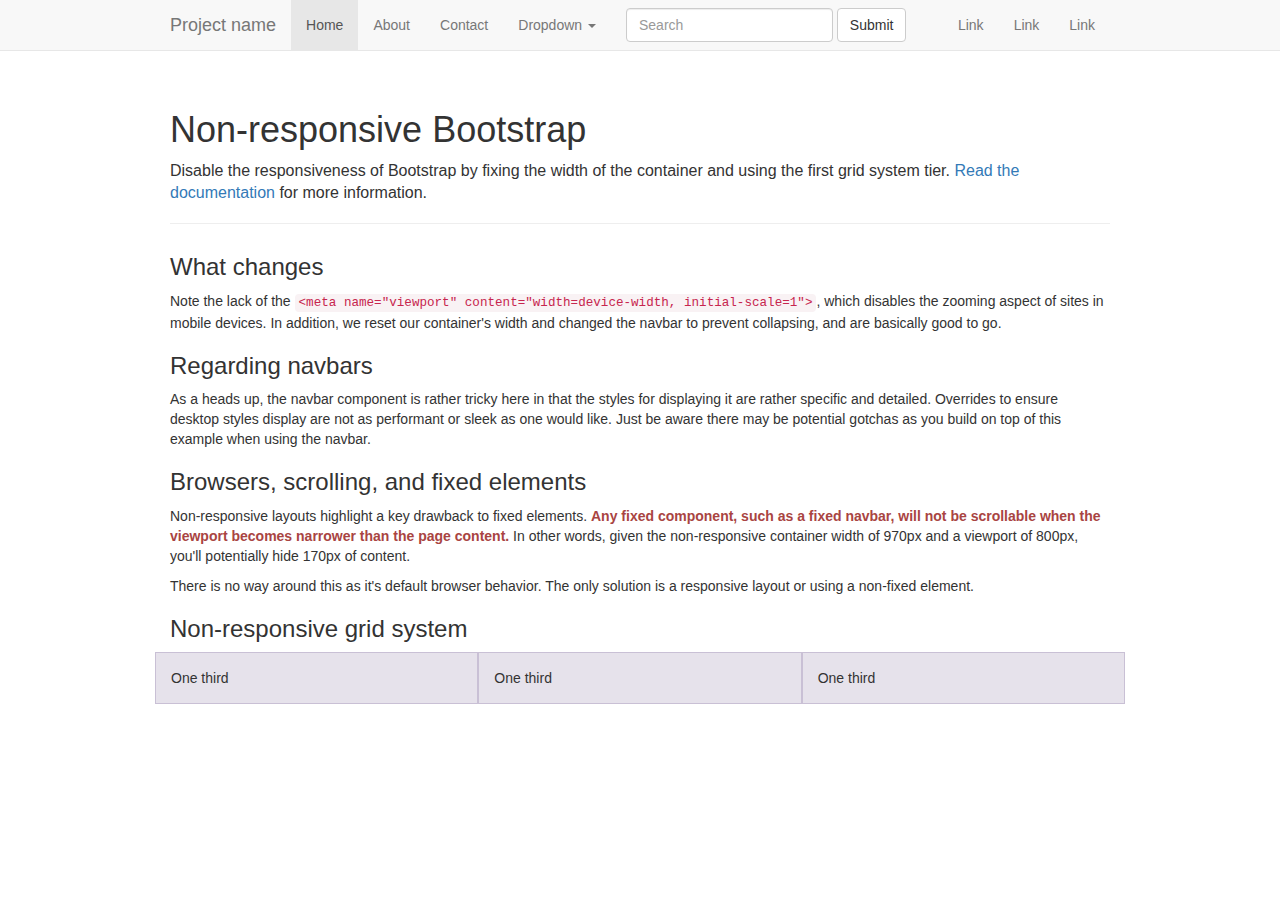
<file: src/main/resources/static/bootstrap-3.3.7/docs/examples/non-responsive/index.html>
<!DOCTYPE html>
<html lang="en">
  <head>
    <meta charset="utf-8">
    <meta http-equiv="X-UA-Compatible" content="IE=edge">
    <!-- The above 2 meta tags *must* come first in the head; any other head content must come *after* these tags -->
    <meta name="description" content="">
    <meta name="author" content="">

    <!-- Note there is no responsive meta tag here -->

    <link rel="icon" href="../../favicon.ico">

    <title>Non-responsive Template for Bootstrap</title>

    <!-- Bootstrap core CSS -->
    <link href="../../dist/css/bootstrap.min.css" rel="stylesheet">

    <!-- IE10 viewport hack for Surface/desktop Windows 8 bug -->
    <link href="../../assets/css/ie10-viewport-bug-workaround.css" rel="stylesheet">

    <!-- Custom styles for this template -->
    <link href="non-responsive.css" rel="stylesheet">

    <!-- Just for debugging purposes. Don't actually copy these 2 lines! -->
    <!--[if lt IE 9]><script src="../../assets/js/ie8-responsive-file-warning.js"></script><![endif]-->
    <script src="../../assets/js/ie-emulation-modes-warning.js"></script>

    <!-- HTML5 shim and Respond.js for IE8 support of HTML5 elements and media queries -->
    <!--[if lt IE 9]>
      <script src="https://oss.maxcdn.com/html5shiv/3.7.3/html5shiv.min.js"></script>
      <script src="https://oss.maxcdn.com/respond/1.4.2/respond.min.js"></script>
    <![endif]-->
  </head>

  <body>

    <!-- Fixed navbar -->
    <nav class="navbar navbar-default navbar-fixed-top">
      <div class="container">
        <div class="navbar-header">
          <!-- The mobile navbar-toggle button can be safely removed since you do not need it in a non-responsive implementation -->
          <a class="navbar-brand" href="#">Project name</a>
        </div>
        <!-- Note that the .navbar-collapse and .collapse classes have been removed from the #navbar -->
        <div id="navbar">
          <ul class="nav navbar-nav">
            <li class="active"><a href="#">Home</a></li>
            <li><a href="#about">About</a></li>
            <li><a href="#contact">Contact</a></li>
            <li class="dropdown">
              <a href="#" class="dropdown-toggle" data-toggle="dropdown" role="button" aria-haspopup="true" aria-expanded="false">Dropdown <span class="caret"></span></a>
              <ul class="dropdown-menu">
                <li><a href="#">Action</a></li>
                <li><a href="#">Another action</a></li>
                <li><a href="#">Something else here</a></li>
                <li role="separator" class="divider"></li>
                <li class="dropdown-header">Nav header</li>
                <li><a href="#">Separated link</a></li>
                <li><a href="#">One more separated link</a></li>
              </ul>
            </li>
          </ul>
          <form class="navbar-form navbar-left">
            <div class="form-group">
              <input type="text" class="form-control" placeholder="Search">
            </div>
            <button type="submit" class="btn btn-default">Submit</button>
          </form>
          <ul class="nav navbar-nav navbar-right">
            <li><a href="#">Link</a></li>
            <li><a href="#">Link</a></li>
            <li><a href="#">Link</a></li>
          </ul>
        </div><!--/.nav-collapse -->
      </div>
    </nav>

    <div class="container">

      <div class="page-header">
        <h1>Non-responsive Bootstrap</h1>
        <p class="lead">Disable the responsiveness of Bootstrap by fixing the width of the container and using the first grid system tier. <a href="http://getbootstrap.com/getting-started/#disable-responsive">Read the documentation</a> for more information.</p>
      </div>

      <h3>What changes</h3>
      <p>Note the lack of the <code>&lt;meta name="viewport" content="width=device-width, initial-scale=1"&gt;</code>, which disables the zooming aspect of sites in mobile devices. In addition, we reset our container's width and changed the navbar to prevent collapsing, and are basically good to go.</p>

      <h3>Regarding navbars</h3>
      <p>As a heads up, the navbar component is rather tricky here in that the styles for displaying it are rather specific and detailed. Overrides to ensure desktop styles display are not as performant or sleek as one would like. Just be aware there may be potential gotchas as you build on top of this example when using the navbar.</p>

      <h3>Browsers, scrolling, and fixed elements</h3>
      <p>Non-responsive layouts highlight a key drawback to fixed elements. <strong class="text-danger">Any fixed component, such as a fixed navbar, will not be scrollable when the viewport becomes narrower than the page content.</strong> In other words, given the non-responsive container width of 970px and a viewport of 800px, you'll potentially hide 170px of content.</p>
      <p>There is no way around this as it's default browser behavior. The only solution is a responsive layout or using a non-fixed element.</p>

      <h3>Non-responsive grid system</h3>
      <div class="row">
        <div class="col-xs-4">One third</div>
        <div class="col-xs-4">One third</div>
        <div class="col-xs-4">One third</div>
      </div>

    </div> <!-- /container -->


    <!-- Bootstrap core JavaScript
    ================================================== -->
    <!-- Placed at the end of the document so the pages load faster -->
    <script src="https://ajax.googleapis.com/ajax/libs/jquery/1.12.4/jquery.min.js"></script>
    <script>window.jQuery || document.write('<script src="../../assets/js/vendor/jquery.min.js"><\/script>')</script>
    <script src="../../dist/js/bootstrap.min.js"></script>
    <!-- IE10 viewport hack for Surface/desktop Windows 8 bug -->
    <script src="../../assets/js/ie10-viewport-bug-workaround.js"></script>
  </body>
</html>
</file>
<file: src/main/resources/static/bootstrap-3.3.7/docs/examples/blog/blog.css>
/*
 * Globals
 */

body {
  font-family: Georgia, "Times New Roman", Times, serif;
  color: #555;
}

h1, .h1,
h2, .h2,
h3, .h3,
h4, .h4,
h5, .h5,
h6, .h6 {
  margin-top: 0;
  font-family: "Helvetica Neue", Helvetica, Arial, sans-serif;
  font-weight: normal;
  color: #333;
}


/*
 * Override Bootstrap's default container.
 */

@media (min-width: 1200px) {
  .container {
    width: 970px;
  }
}


/*
 * Masthead for nav
 */

.blog-masthead {
  background-color: #428bca;
  -webkit-box-shadow: inset 0 -2px 5px rgba(0,0,0,.1);
          box-shadow: inset 0 -2px 5px rgba(0,0,0,.1);
}

/* Nav links */
.blog-nav-item {
  position: relative;
  display: inline-block;
  padding: 10px;
  font-weight: 500;
  color: #cdddeb;
}
.blog-nav-item:hover,
.blog-nav-item:focus {
  color: #fff;
  text-decoration: none;
}

/* Active state gets a caret at the bottom */
.blog-nav .active {
  color: #fff;
}
.blog-nav .active:after {
  position: absolute;
  bottom: 0;
  left: 50%;
  width: 0;
  height: 0;
  margin-left: -5px;
  vertical-align: middle;
  content: " ";
  border-right: 5px solid transparent;
  border-bottom: 5px solid;
  border-left: 5px solid transparent;
}


/*
 * Blog name and description
 */

.blog-header {
  padding-top: 20px;
  padding-bottom: 20px;
}
.blog-title {
  margin-top: 30px;
  margin-bottom: 0;
  font-size: 60px;
  font-weight: normal;
}
.blog-description {
  font-size: 20px;
  color: #999;
}


/*
 * Main column and sidebar layout
 */

.blog-main {
  font-size: 18px;
  line-height: 1.5;
}

/* Sidebar modules for boxing content */
.sidebar-module {
  padding: 15px;
  margin: 0 -15px 15px;
}
.sidebar-module-inset {
  padding: 15px;
  background-color: #f5f5f5;
  border-radius: 4px;
}
.sidebar-module-inset p:last-child,
.sidebar-module-inset ul:last-child,
.sidebar-module-inset ol:last-child {
  margin-bottom: 0;
}


/* Pagination */
.pager {
  margin-bottom: 60px;
  text-align: left;
}
.pager > li > a {
  width: 140px;
  padding: 10px 20px;
  text-align: center;
  border-radius: 30px;
}


/*
 * Blog posts
 */

.blog-post {
  margin-bottom: 60px;
}
.blog-post-title {
  margin-bottom: 5px;
  font-size: 40px;
}
.blog-post-meta {
  margin-bottom: 20px;
  color: #999;
}


/*
 * Footer
 */

.blog-footer {
  padding: 40px 0;
  color: #999;
  text-align: center;
  background-color: #f9f9f9;
  border-top: 1px solid #e5e5e5;
}
.blog-footer p:last-child {
  margin-bottom: 0;
}
</file>
<file: src/main/resources/static/bootstrap-3.3.7/docs/examples/carousel/carousel.css>
/* GLOBAL STYLES
-------------------------------------------------- */
/* Padding below the footer and lighter body text */

body {
  padding-bottom: 40px;
  color: #5a5a5a;
}


/* CUSTOMIZE THE NAVBAR
-------------------------------------------------- */

/* Special class on .container surrounding .navbar, used for positioning it into place. */
.navbar-wrapper {
  position: absolute;
  top: 0;
  right: 0;
  left: 0;
  z-index: 20;
}

/* Flip around the padding for proper display in narrow viewports */
.navbar-wrapper > .container {
  padding-right: 0;
  padding-left: 0;
}
.navbar-wrapper .navbar {
  padding-right: 15px;
  padding-left: 15px;
}
.navbar-wrapper .navbar .container {
  width: auto;
}


/* CUSTOMIZE THE CAROUSEL
-------------------------------------------------- */

/* Carousel base class */
.carousel {
  height: 500px;
  margin-bottom: 60px;
}
/* Since positioning the image, we need to help out the caption */
.carousel-caption {
  z-index: 10;
}

/* Declare heights because of positioning of img element */
.carousel .item {
  height: 500px;
  background-color: #777;
}
.carousel-inner > .item > img {
  position: absolute;
  top: 0;
  left: 0;
  min-width: 100%;
  height: 500px;
}


/* MARKETING CONTENT
-------------------------------------------------- */

/* Center align the text within the three columns below the carousel */
.marketing .col-lg-4 {
  margin-bottom: 20px;
  text-align: center;
}
.marketing h2 {
  font-weight: normal;
}
.marketing .col-lg-4 p {
  margin-right: 10px;
  margin-left: 10px;
}


/* Featurettes
------------------------- */

.featurette-divider {
  margin: 80px 0; /* Space out the Bootstrap <hr> more */
}

/* Thin out the marketing headings */
.featurette-heading {
  font-weight: 300;
  line-height: 1;
  letter-spacing: -1px;
}


/* RESPONSIVE CSS
-------------------------------------------------- */

@media (min-width: 768px) {
  /* Navbar positioning foo */
  .navbar-wrapper {
    margin-top: 20px;
  }
  .navbar-wrapper .container {
    padding-right: 15px;
    padding-left: 15px;
  }
  .navbar-wrapper .navbar {
    padding-right: 0;
    padding-left: 0;
  }

  /* The navbar becomes detached from the top, so we round the corners */
  .navbar-wrapper .navbar {
    border-radius: 4px;
  }

  /* Bump up size of carousel content */
  .carousel-caption p {
    margin-bottom: 20px;
    font-size: 21px;
    line-height: 1.4;
  }

  .featurette-heading {
    font-size: 50px;
  }
}

@media (min-width: 992px) {
  .featurette-heading {
    margin-top: 120px;
  }
}
</file>
<file: src/main/resources/static/bootstrap-3.3.7/docs/examples/cover/cover.css>
/*
 * Globals
 */

/* Links */
a,
a:focus,
a:hover {
  color: #fff;
}

/* Custom default button */
.btn-default,
.btn-default:hover,
.btn-default:focus {
  color: #333;
  text-shadow: none; /* Prevent inheritance from `body` */
  background-color: #fff;
  border: 1px solid #fff;
}


/*
 * Base structure
 */

html,
body {
  height: 100%;
  background-color: #333;
}
body {
  color: #fff;
  text-align: center;
  text-shadow: 0 1px 3px rgba(0,0,0,.5);
}

/* Extra markup and styles for table-esque vertical and horizontal centering */
.site-wrapper {
  display: table;
  width: 100%;
  height: 100%; /* For at least Firefox */
  min-height: 100%;
  -webkit-box-shadow: inset 0 0 100px rgba(0,0,0,.5);
          box-shadow: inset 0 0 100px rgba(0,0,0,.5);
}
.site-wrapper-inner {
  display: table-cell;
  vertical-align: top;
}
.cover-container {
  margin-right: auto;
  margin-left: auto;
}

/* Padding for spacing */
.inner {
  padding: 30px;
}


/*
 * Header
 */
.masthead-brand {
  margin-top: 10px;
  margin-bottom: 10px;
}

.masthead-nav > li {
  display: inline-block;
}
.masthead-nav > li + li {
  margin-left: 20px;
}
.masthead-nav > li > a {
  padding-right: 0;
  padding-left: 0;
  font-size: 16px;
  font-weight: bold;
  color: #fff; /* IE8 proofing */
  color: rgba(255,255,255,.75);
  border-bottom: 2px solid transparent;
}
.masthead-nav > li > a:hover,
.masthead-nav > li > a:focus {
  background-color: transparent;
  border-bottom-color: #a9a9a9;
  border-bottom-color: rgba(255,255,255,.25);
}
.masthead-nav > .active > a,
.masthead-nav > .active > a:hover,
.masthead-nav > .active > a:focus {
  color: #fff;
  border-bottom-color: #fff;
}

@media (min-width: 768px) {
  .masthead-brand {
    float: left;
  }
  .masthead-nav {
    float: right;
  }
}


/*
 * Cover
 */

.cover {
  padding: 0 20px;
}
.cover .btn-lg {
  padding: 10px 20px;
  font-weight: bold;
}


/*
 * Footer
 */

.mastfoot {
  color: #999; /* IE8 proofing */
  color: rgba(255,255,255,.5);
}


/*
 * Affix and center
 */

@media (min-width: 768px) {
  /* Pull out the header and footer */
  .masthead {
    position: fixed;
    top: 0;
  }
  .mastfoot {
    position: fixed;
    bottom: 0;
  }
  /* Start the vertical centering */
  .site-wrapper-inner {
    vertical-align: middle;
  }
  /* Handle the widths */
  .masthead,
  .mastfoot,
  .cover-container {
    width: 100%; /* Must be percentage or pixels for horizontal alignment */
  }
}

@media (min-width: 992px) {
  .masthead,
  .mastfoot,
  .cover-container {
    width: 700px;
  }
}
</file>
<file: src/main/resources/static/bootstrap-3.3.7/docs/examples/dashboard/dashboard.css>
/*
 * Base structure
 */

/* Move down content because we have a fixed navbar that is 50px tall */
body {
  padding-top: 50px;
}


/*
 * Global add-ons
 */

.sub-header {
  padding-bottom: 10px;
  border-bottom: 1px solid #eee;
}

/*
 * Top navigation
 * Hide default border to remove 1px line.
 */
.navbar-fixed-top {
  border: 0;
}

/*
 * Sidebar
 */

/* Hide for mobile, show later */
.sidebar {
  display: none;
}
@media (min-width: 768px) {
  .sidebar {
    position: fixed;
    top: 51px;
    bottom: 0;
    left: 0;
    z-index: 1000;
    display: block;
    padding: 20px;
    overflow-x: hidden;
    overflow-y: auto; /* Scrollable contents if viewport is shorter than content. */
    background-color: #f5f5f5;
    border-right: 1px solid #eee;
  }
}

/* Sidebar navigation */
.nav-sidebar {
  margin-right: -21px; /* 20px padding + 1px border */
  margin-bottom: 20px;
  margin-left: -20px;
}
.nav-sidebar > li > a {
  padding-right: 20px;
  padding-left: 20px;
}
.nav-sidebar > .active > a,
.nav-sidebar > .active > a:hover,
.nav-sidebar > .active > a:focus {
  color: #fff;
  background-color: #428bca;
}


/*
 * Main content
 */

.main {
  padding: 20px;
}
@media (min-width: 768px) {
  .main {
    padding-right: 40px;
    padding-left: 40px;
  }
}
.main .page-header {
  margin-top: 0;
}


/*
 * Placeholder dashboard ideas
 */

.placeholders {
  margin-bottom: 30px;
  text-align: center;
}
.placeholders h4 {
  margin-bottom: 0;
}
.placeholder {
  margin-bottom: 20px;
}
.placeholder img {
  display: inline-block;
  border-radius: 50%;
}
</file>
<file: src/main/resources/static/bootstrap-3.3.7/docs/examples/grid/grid.css>
h4 {
  margin-top: 25px;
}
.row {
  margin-bottom: 20px;
}
.row .row {
  margin-top: 10px;
  margin-bottom: 0;
}
[class*="col-"] {
  padding-top: 15px;
  padding-bottom: 15px;
  background-color: #eee;
  background-color: rgba(86,61,124,.15);
  border: 1px solid #ddd;
  border: 1px solid rgba(86,61,124,.2);
}

hr {
  margin-top: 40px;
  margin-bottom: 40px;
}
</file>
<file: src/main/resources/static/bootstrap-3.3.7/docs/examples/jumbotron-narrow/jumbotron-narrow.css>
/* Space out content a bit */
body {
  padding-top: 20px;
  padding-bottom: 20px;
}

/* Everything but the jumbotron gets side spacing for mobile first views */
.header,
.marketing,
.footer {
  padding-right: 15px;
  padding-left: 15px;
}

/* Custom page header */
.header {
  padding-bottom: 20px;
  border-bottom: 1px solid #e5e5e5;
}
/* Make the masthead heading the same height as the navigation */
.header h3 {
  margin-top: 0;
  margin-bottom: 0;
  line-height: 40px;
}

/* Custom page footer */
.footer {
  padding-top: 19px;
  color: #777;
  border-top: 1px solid #e5e5e5;
}

/* Customize container */
@media (min-width: 768px) {
  .container {
    max-width: 730px;
  }
}
.container-narrow > hr {
  margin: 30px 0;
}

/* Main marketing message and sign up button */
.jumbotron {
  text-align: center;
  border-bottom: 1px solid #e5e5e5;
}
.jumbotron .btn {
  padding: 14px 24px;
  font-size: 21px;
}

/* Supporting marketing content */
.marketing {
  margin: 40px 0;
}
.marketing p + h4 {
  margin-top: 28px;
}

/* Responsive: Portrait tablets and up */
@media screen and (min-width: 768px) {
  /* Remove the padding we set earlier */
  .header,
  .marketing,
  .footer {
    padding-right: 0;
    padding-left: 0;
  }
  /* Space out the masthead */
  .header {
    margin-bottom: 30px;
  }
  /* Remove the bottom border on the jumbotron for visual effect */
  .jumbotron {
    border-bottom: 0;
  }
}
</file>
<file: src/main/resources/static/bootstrap-3.3.7/docs/examples/jumbotron/jumbotron.css>
/* Move down content because we have a fixed navbar that is 50px tall */
body {
  padding-top: 50px;
  padding-bottom: 20px;
}
</file>
<file: src/main/resources/static/bootstrap-3.3.7/docs/examples/justified-nav/justified-nav.css>
body {
  padding-top: 20px;
}

.footer {
  padding-top: 40px;
  padding-bottom: 40px;
  margin-top: 40px;
  border-top: 1px solid #eee;
}

/* Main marketing message and sign up button */
.jumbotron {
  text-align: center;
  background-color: transparent;
}
.jumbotron .btn {
  padding: 14px 24px;
  font-size: 21px;
}

/* Customize the nav-justified links to be fill the entire space of the .navbar */

.nav-justified {
  background-color: #eee;
  border: 1px solid #ccc;
  border-radius: 5px;
}
.nav-justified > li > a {
  padding-top: 15px;
  padding-bottom: 15px;
  margin-bottom: 0;
  font-weight: bold;
  color: #777;
  text-align: center;
  background-color: #e5e5e5; /* Old browsers */
  background-image: -webkit-gradient(linear, left top, left bottom, from(#f5f5f5), to(#e5e5e5));
  background-image: -webkit-linear-gradient(top, #f5f5f5 0%, #e5e5e5 100%);
  background-image:      -o-linear-gradient(top, #f5f5f5 0%, #e5e5e5 100%);
  background-image:         linear-gradient(to bottom, #f5f5f5 0%,#e5e5e5 100%);
  filter: progid:DXImageTransform.Microsoft.gradient( startColorstr='#f5f5f5', endColorstr='#e5e5e5',GradientType=0 ); /* IE6-9 */
  background-repeat: repeat-x; /* Repeat the gradient */
  border-bottom: 1px solid #d5d5d5;
}
.nav-justified > .active > a,
.nav-justified > .active > a:hover,
.nav-justified > .active > a:focus {
  background-color: #ddd;
  background-image: none;
  -webkit-box-shadow: inset 0 3px 7px rgba(0,0,0,.15);
          box-shadow: inset 0 3px 7px rgba(0,0,0,.15);
}
.nav-justified > li:first-child > a {
  border-radius: 5px 5px 0 0;
}
.nav-justified > li:last-child > a {
  border-bottom: 0;
  border-radius: 0 0 5px 5px;
}

@media (min-width: 768px) {
  .nav-justified {
    max-height: 52px;
  }
  .nav-justified > li > a {
    border-right: 1px solid #d5d5d5;
    border-left: 1px solid #fff;
  }
  .nav-justified > li:first-child > a {
    border-left: 0;
    border-radius: 5px 0 0 5px;
  }
  .nav-justified > li:last-child > a {
    border-right: 0;
    border-radius: 0 5px 5px 0;
  }
}

/* Responsive: Portrait tablets and up */
@media screen and (min-width: 768px) {
  /* Remove the padding we set earlier */
  .masthead,
  .marketing,
  .footer {
    padding-right: 0;
    padding-left: 0;
  }
}
</file>
<file: src/main/resources/static/bootstrap-3.3.7/docs/examples/navbar-fixed-top/navbar-fixed-top.css>
body {
  min-height: 2000px;
  padding-top: 70px;
}
</file>
<file: src/main/resources/static/bootstrap-3.3.7/docs/examples/navbar-static-top/navbar-static-top.css>
body {
  min-height: 2000px;
}

.navbar-static-top {
  margin-bottom: 19px;
}
</file>
<file: src/main/resources/static/bootstrap-3.3.7/docs/examples/navbar/navbar.css>
body {
  padding-top: 20px;
  padding-bottom: 20px;
}

.navbar {
  margin-bottom: 20px;
}
</file>
<file: src/main/resources/static/bootstrap-3.3.7/docs/examples/non-responsive/non-responsive.css>
/* Template-specific stuff
 *
 * Customizations just for the template; these are not necessary for anything
 * with disabling the responsiveness.
 */

/* Account for fixed navbar */
body {
  padding-top: 70px;
  padding-bottom: 30px;
}

body,
.navbar-fixed-top,
.navbar-fixed-bottom {
  min-width: 970px;
}

/* Don't let the lead text change font-size. */
.lead {
  font-size: 16px;
}

/* Finesse the page header spacing */
.page-header {
  margin-bottom: 30px;
}
.page-header .lead {
  margin-bottom: 10px;
}


/* Non-responsive overrides
 *
 * Utilize the following CSS to disable the responsive-ness of the container,
 * grid system, and navbar.
 */

/* Reset the container */
.container {
  width: 970px;
  max-width: none !important;
}

/* Demonstrate the grids */
.col-xs-4 {
  padding-top: 15px;
  padding-bottom: 15px;
  background-color: #eee;
  background-color: rgba(86,61,124,.15);
  border: 1px solid #ddd;
  border: 1px solid rgba(86,61,124,.2);
}

.container .navbar-header,
.container .navbar-collapse {
  margin-right: 0;
  margin-left: 0;
}

/* Always float the navbar header */
.navbar-header {
  float: left;
}

/* Undo the collapsing navbar */
.navbar-collapse {
  display: block !important;
  height: auto !important;
  padding-bottom: 0;
  overflow: visible !important;
  visibility: visible !important;
}

.navbar-toggle {
  display: none;
}
.navbar-collapse {
  border-top: 0;
}

.navbar-brand {
  margin-left: -15px;
}

/* Always apply the floated nav */
.navbar-nav {
  float: left;
  margin: 0;
}
.navbar-nav > li {
  float: left;
}
.navbar-nav > li > a {
  padding: 15px;
}

/* Redeclare since we override the float above */
.navbar-nav.navbar-right {
  float: right;
}

/* Undo custom dropdowns */
.navbar .navbar-nav .open .dropdown-menu {
  position: absolute;
  float: left;
  background-color: #fff;
  border: 1px solid #ccc;
  border: 1px solid rgba(0, 0, 0, .15);
  border-width: 0 1px 1px;
  border-radius: 0 0 4px 4px;
  -webkit-box-shadow: 0 6px 12px rgba(0, 0, 0, .175);
          box-shadow: 0 6px 12px rgba(0, 0, 0, .175);
}
.navbar-default .navbar-nav .open .dropdown-menu > li > a {
  color: #333;
}
.navbar .navbar-nav .open .dropdown-menu > li > a:hover,
.navbar .navbar-nav .open .dropdown-menu > li > a:focus,
.navbar .navbar-nav .open .dropdown-menu > .active > a,
.navbar .navbar-nav .open .dropdown-menu > .active > a:hover,
.navbar .navbar-nav .open .dropdown-menu > .active > a:focus {
  color: #fff !important;
  background-color: #428bca !important;
}
.navbar .navbar-nav .open .dropdown-menu > .disabled > a,
.navbar .navbar-nav .open .dropdown-menu > .disabled > a:hover,
.navbar .navbar-nav .open .dropdown-menu > .disabled > a:focus {
  color: #999 !important;
  background-color: transparent !important;
}

/* Undo form expansion */
.navbar-form {
  float: left;
  width: auto;
  padding-top: 0;
  padding-bottom: 0;
  margin-right: 0;
  margin-left: 0;
  border: 0;
  -webkit-box-shadow: none;
          box-shadow: none;
}

/* Copy-pasted from forms.less since we mixin the .form-inline styles. */
.navbar-form .form-group {
  display: inline-block;
  margin-bottom: 0;
  vertical-align: middle;
}

.navbar-form .form-control {
  display: inline-block;
  width: auto;
  vertical-align: middle;
}

.navbar-form .form-control-static {
  display: inline-block;
}

.navbar-form .input-group {
  display: inline-table;
  vertical-align: middle;
}

.navbar-form .input-group .input-group-addon,
.navbar-form .input-group .input-group-btn,
.navbar-form .input-group .form-control {
  width: auto;
}

.navbar-form .input-group > .form-control {
  width: 100%;
}

.navbar-form .control-label {
  margin-bottom: 0;
  vertical-align: middle;
}

.navbar-form .radio,
.navbar-form .checkbox {
  display: inline-block;
  margin-top: 0;
  margin-bottom: 0;
  vertical-align: middle;
}

.navbar-form .radio label,
.navbar-form .checkbox label {
  padding-left: 0;
}

.navbar-form .radio input[type="radio"],
.navbar-form .checkbox input[type="checkbox"] {
  position: relative;
  margin-left: 0;
}

.navbar-form .has-feedback .form-control-feedback {
  top: 0;
}

/* Undo inline form compaction on small screens */
.form-inline .form-group {
  display: inline-block;
  margin-bottom: 0;
  vertical-align: middle;
}

.form-inline .form-control {
  display: inline-block;
  width: auto;
  vertical-align: middle;
}

.form-inline .form-control-static {
  display: inline-block;
}

.form-inline .input-group {
  display: inline-table;
  vertical-align: middle;
}
.form-inline .input-group .input-group-addon,
.form-inline .input-group .input-group-btn,
.form-inline .input-group .form-control {
  width: auto;
}

.form-inline .input-group > .form-control {
  width: 100%;
}

.form-inline .control-label {
  margin-bottom: 0;
  vertical-align: middle;
}

.form-inline .radio,
.form-inline .checkbox {
  display: inline-block;
  margin-top: 0;
  margin-bottom: 0;
  vertical-align: middle;
}
.form-inline .radio label,
.form-inline .checkbox label {
  padding-left: 0;
}

.form-inline .radio input[type="radio"],
.form-inline .checkbox input[type="checkbox"] {
  position: relative;
  margin-left: 0;
}

.form-inline .has-feedback .form-control-feedback {
  top: 0;
}
</file>
<file: src/main/resources/static/bootstrap-3.3.7/js/tests/vendor/qunit.css>
/*!
 * QUnit 1.22.0
 * https://qunitjs.com/
 *
 * Copyright jQuery Foundation and other contributors
 * Released under the MIT license
 * https://jquery.org/license
 *
 * Date: 2016-02-23T15:57Z
 */

/** Font Family and Sizes */

#qunit-tests, #qunit-header, #qunit-banner, #qunit-testrunner-toolbar, #qunit-filteredTest, #qunit-userAgent, #qunit-testresult {
	font-family: "Helvetica Neue Light", "HelveticaNeue-Light", "Helvetica Neue", Calibri, Helvetica, Arial, sans-serif;
}

#qunit-testrunner-toolbar, #qunit-filteredTest, #qunit-userAgent, #qunit-testresult, #qunit-tests li { font-size: small; }
#qunit-tests { font-size: smaller; }


/** Resets */

#qunit-tests, #qunit-header, #qunit-banner, #qunit-filteredTest, #qunit-userAgent, #qunit-testresult, #qunit-modulefilter {
	margin: 0;
	padding: 0;
}


/** Header */

#qunit-header {
	padding: 0.5em 0 0.5em 1em;

	color: #8699A4;
	background-color: #0D3349;

	font-size: 1.5em;
	line-height: 1em;
	font-weight: 400;

	border-radius: 5px 5px 0 0;
}

#qunit-header a {
	text-decoration: none;
	color: #C2CCD1;
}

#qunit-header a:hover,
#qunit-header a:focus {
	color: #FFF;
}

#qunit-testrunner-toolbar label {
	display: inline-block;
	padding: 0 0.5em 0 0.1em;
}

#qunit-banner {
	height: 5px;
}

#qunit-testrunner-toolbar {
	padding: 0.5em 1em 0.5em 1em;
	color: #5E740B;
	background-color: #EEE;
	overflow: hidden;
}

#qunit-filteredTest {
	padding: 0.5em 1em 0.5em 1em;
	background-color: #F4FF77;
	color: #366097;
}

#qunit-userAgent {
	padding: 0.5em 1em 0.5em 1em;
	background-color: #2B81AF;
	color: #FFF;
	text-shadow: rgba(0, 0, 0, 0.5) 2px 2px 1px;
}

#qunit-modulefilter-container {
	float: right;
	padding: 0.2em;
}

.qunit-url-config {
	display: inline-block;
	padding: 0.1em;
}

.qunit-filter {
	display: block;
	float: right;
	margin-left: 1em;
}

/** Tests: Pass/Fail */

#qunit-tests {
	list-style-position: inside;
}

#qunit-tests li {
	padding: 0.4em 1em 0.4em 1em;
	border-bottom: 1px solid #FFF;
	list-style-position: inside;
}

#qunit-tests > li {
	display: none;
}

#qunit-tests li.running,
#qunit-tests li.pass,
#qunit-tests li.fail,
#qunit-tests li.skipped {
	display: list-item;
}

#qunit-tests.hidepass {
	position: relative;
}

#qunit-tests.hidepass li.running,
#qunit-tests.hidepass li.pass {
	visibility: hidden;
	position: absolute;
	width:   0;
	height:  0;
	padding: 0;
	border:  0;
	margin:  0;
}

#qunit-tests li strong {
	cursor: pointer;
}

#qunit-tests li.skipped strong {
	cursor: default;
}

#qunit-tests li a {
	padding: 0.5em;
	color: #C2CCD1;
	text-decoration: none;
}

#qunit-tests li p a {
	padding: 0.25em;
	color: #6B6464;
}
#qunit-tests li a:hover,
#qunit-tests li a:focus {
	color: #000;
}

#qunit-tests li .runtime {
	float: right;
	font-size: smaller;
}

.qunit-assert-list {
	margin-top: 0.5em;
	padding: 0.5em;

	background-color: #FFF;

	border-radius: 5px;
}

.qunit-source {
	margin: 0.6em 0 0.3em;
}

.qunit-collapsed {
	display: none;
}

#qunit-tests table {
	border-collapse: collapse;
	margin-top: 0.2em;
}

#qunit-tests th {
	text-align: right;
	vertical-align: top;
	padding: 0 0.5em 0 0;
}

#qunit-tests td {
	vertical-align: top;
}

#qunit-tests pre {
	margin: 0;
	white-space: pre-wrap;
	word-wrap: break-word;
}

#qunit-tests del {
	background-color: #E0F2BE;
	color: #374E0C;
	text-decoration: none;
}

#qunit-tests ins {
	background-color: #FFCACA;
	color: #500;
	text-decoration: none;
}

/*** Test Counts */

#qunit-tests b.counts                       { color: #000; }
#qunit-tests b.passed                       { color: #5E740B; }
#qunit-tests b.failed                       { color: #710909; }

#qunit-tests li li {
	padding: 5px;
	background-color: #FFF;
	border-bottom: none;
	list-style-position: inside;
}

/*** Passing Styles */

#qunit-tests li li.pass {
	color: #3C510C;
	background-color: #FFF;
	border-left: 10px solid #C6E746;
}

#qunit-tests .pass                          { color: #528CE0; background-color: #D2E0E6; }
#qunit-tests .pass .test-name               { color: #366097; }

#qunit-tests .pass .test-actual,
#qunit-tests .pass .test-expected           { color: #999; }

#qunit-banner.qunit-pass                    { background-color: #C6E746; }

/*** Failing Styles */

#qunit-tests li li.fail {
	color: #710909;
	background-color: #FFF;
	border-left: 10px solid #EE5757;
	white-space: pre;
}

#qunit-tests > li:last-child {
	border-radius: 0 0 5px 5px;
}

#qunit-tests .fail                          { color: #000; background-color: #EE5757; }
#qunit-tests .fail .test-name,
#qunit-tests .fail .module-name             { color: #000; }

#qunit-tests .fail .test-actual             { color: #EE5757; }
#qunit-tests .fail .test-expected           { color: #008000; }

#qunit-banner.qunit-fail                    { background-color: #EE5757; }

/*** Skipped tests */

#qunit-tests .skipped {
	background-color: #EBECE9;
}

#qunit-tests .qunit-skipped-label {
	background-color: #F4FF77;
	display: inline-block;
	font-style: normal;
	color: #366097;
	line-height: 1.8em;
	padding: 0 0.5em;
	margin: -0.4em 0.4em -0.4em 0;
}

/** Result */

#qunit-testresult {
	padding: 0.5em 1em 0.5em 1em;

	color: #2B81AF;
	background-color: #D2E0E6;

	border-bottom: 1px solid #FFF;
}
#qunit-testresult .module-name {
	font-weight: 700;
}

/** Fixture */

#qunit-fixture {
	position: absolute;
	top: -10000px;
	left: -10000px;
	width: 1000px;
	height: 1000px;
}
</file>
<file: src/main/resources/static/bootstrap-3.3.7/docs/assets/css/ie10-viewport-bug-workaround.css>
/*!
 * IE10 viewport hack for Surface/desktop Windows 8 bug
 * Copyright 2014-2015 Twitter, Inc.
 * Licensed under MIT (https://github.com/twbs/bootstrap/blob/master/LICENSE)
 */

/*
 * See the Getting Started docs for more information:
 * http://getbootstrap.com/getting-started/#support-ie10-width
 */
@-ms-viewport     { width: device-width; }
@-o-viewport      { width: device-width; }
@viewport         { width: device-width; }
</file>
